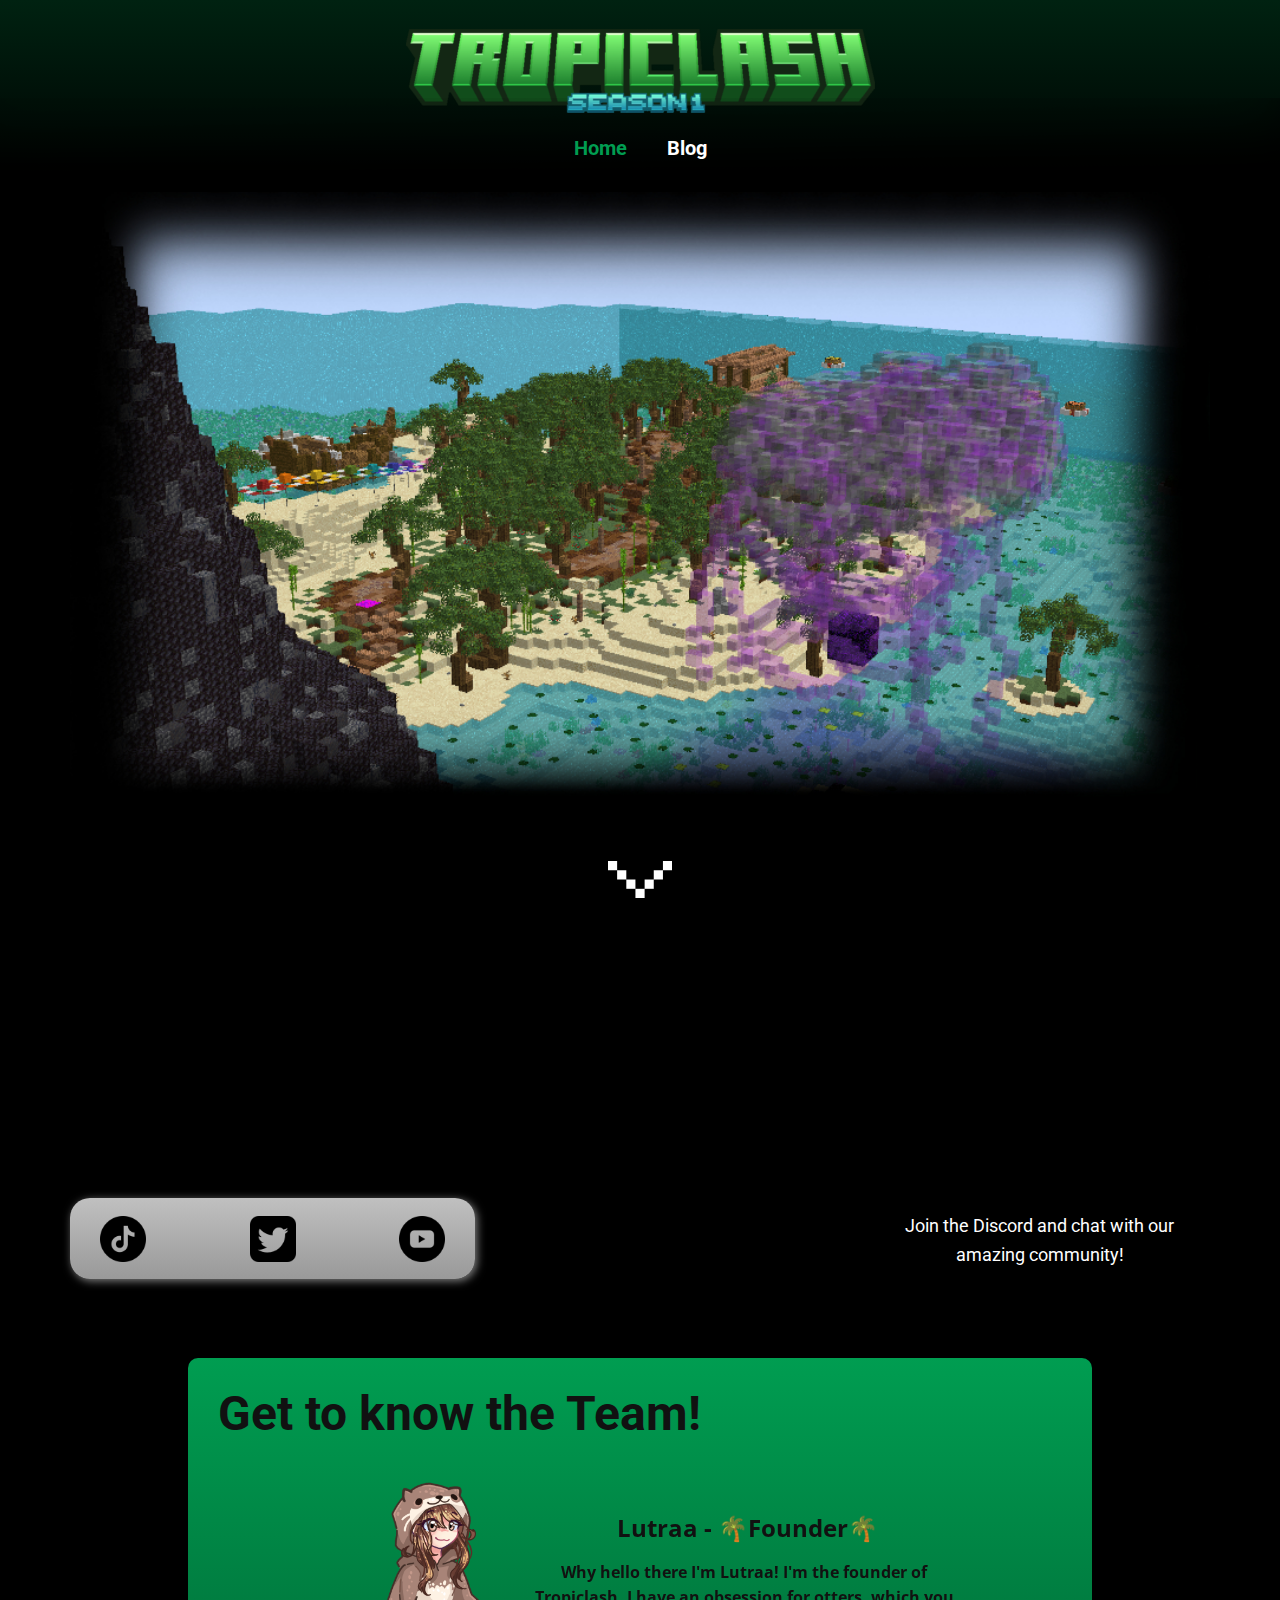
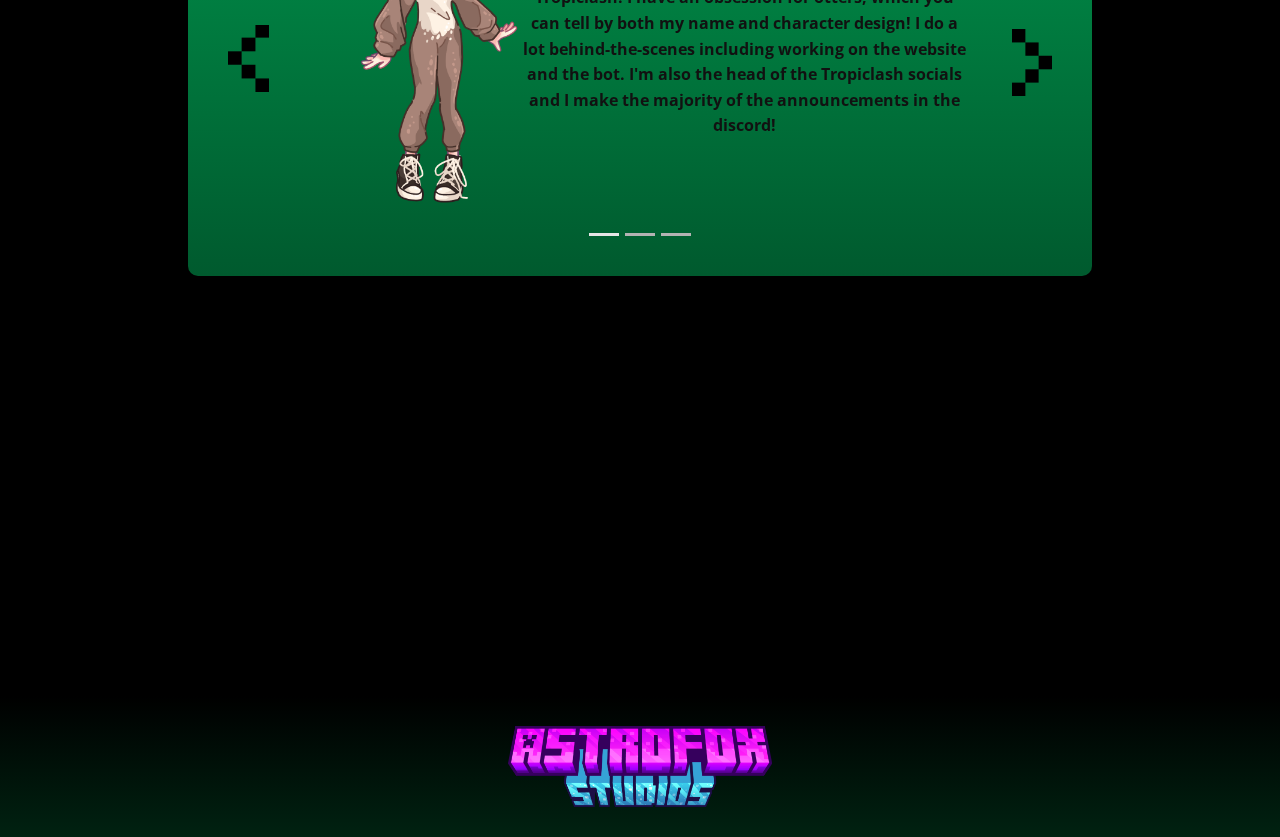
<file: index.html>
<!DOCTYPE html>
<html style="font-size: 16px;" lang="en"><head>
    <meta name="viewport" content="width=device-width, initial-scale=1.0">
    <meta charset="utf-8">
    <meta name="keywords" content="Get to know the Team!">
    <meta name="description" content="">
    <title>Home</title>
    <link rel="stylesheet" href="nicepage.css" media="screen">
<link rel="stylesheet" href="Home.css" media="screen">
    <script class="u-script" type="text/javascript" src="jquery.js" defer=""></script>
    <script class="u-script" type="text/javascript" src="nicepage.js" defer=""></script>
    <meta name="generator" content="Nicepage 6.2.1, nicepage.com">
    <link id="u-theme-google-font" rel="stylesheet" href="https://fonts.googleapis.com/css?family=Roboto:100,100i,300,300i,400,400i,500,500i,700,700i,900,900i|Open+Sans:300,300i,400,400i,500,500i,600,600i,700,700i,800,800i">
    <link id="u-page-google-font" rel="stylesheet" href="https://fonts.googleapis.com/css?family=Roboto:100,100i,300,300i,400,400i,500,500i,700,700i,900,900i">
    
    
    
    
    
    <script type="application/ld+json">{
		"@context": "http://schema.org",
		"@type": "Organization",
		"name": ""
}</script>
    <meta name="theme-color" content="#478ac9">
    <meta property="og:title" content="Home">
    <meta property="og:type" content="website">
  <meta data-intl-tel-input-cdn-path="intlTelInput/"></head>
  <body data-home-page="Home.html" data-home-page-title="Home" data-path-to-root="./" data-include-products="false" class="u-body u-xl-mode" data-lang="en"><header class="u-clearfix u-gradient u-header u-header" id="sec-1a2f"><img class="u-image u-image-contain u-image-default u-image-1" src="images/TropiclashClean.png" alt="" data-image-width="471" data-image-height="87"><img class="u-expanded-width u-image u-image-default u-image-2" src="images/BottomFade.png" alt="" data-image-width="1572" data-image-height="157"><nav class="u-menu u-menu-one-level u-offcanvas u-menu-1" data-responsive-from="MD">
        <div class="menu-collapse u-custom-font u-font-roboto" style="font-size: 1.25rem; letter-spacing: 0px; font-weight: 700;">
          <a class="u-button-style u-custom-active-color u-custom-border u-custom-border-color u-custom-borders u-custom-color u-custom-effect-duration u-custom-hover-color u-custom-left-right-menu-spacing u-custom-padding-bottom u-custom-text-active-color u-custom-text-color u-custom-text-hover-color u-custom-top-bottom-menu-spacing u-nav-link u-text-active-palette-1-base u-text-hover-palette-2-base" href="#" style="">
            <svg class="u-svg-link" viewBox="0 0 24 24"><use xmlns:xlink="http://www.w3.org/1999/xlink" xlink:href="#menu-hamburger"></use></svg>
            <svg class="u-svg-content" version="1.1" id="menu-hamburger" viewBox="0 0 16 16" x="0px" y="0px" xmlns:xlink="http://www.w3.org/1999/xlink" xmlns="http://www.w3.org/2000/svg"><g><rect y="1" width="16" height="2"></rect><rect y="7" width="16" height="2"></rect><rect y="13" width="16" height="2"></rect>
</g></svg>
          </a>
        </div>
        <div class="u-custom-menu u-nav-container">
          <ul class="u-custom-font u-font-roboto u-nav u-spacing-20 u-unstyled u-nav-1"><li class="u-nav-item"><a class="u-button-style u-nav-link u-text-active-custom-color-2 u-text-hover-custom-color-2 u-text-white" href="https://tropiclash.net" style="padding: 10px;">Home</a>
</li><li class="u-nav-item"><a class="u-button-style u-nav-link u-text-active-custom-color-2 u-text-hover-custom-color-2 u-text-white" href="Blog.html" style="padding: 10px;">Blog</a>
</li></ul>
        </div>
        <div class="u-custom-menu u-nav-container-collapse">
          <div class="u-black u-container-style u-inner-container-layout u-opacity u-opacity-95 u-sidenav">
            <div class="u-inner-container-layout u-sidenav-overflow">
              <div class="u-menu-close"></div>
              <ul class="u-align-center u-nav u-popupmenu-items u-unstyled u-nav-2"><li class="u-nav-item"><a class="u-button-style u-nav-link" href="https://tropiclash.net">Home</a>
</li><li class="u-nav-item"><a class="u-button-style u-nav-link" href="Blog.html">Blog</a>
</li></ul>
            </div>
          </div>
          <div class="u-black u-menu-overlay u-opacity u-opacity-70"></div>
        </div>
      </nav></header>
    <section class="u-black u-clearfix u-section-1" id="sec-0c8b">
      <img class="u-expanded-width u-image u-image-contain u-image-round u-radius u-image-1" src="images/image_2024-01-01_2336015942.jpg" alt="" data-image-width="965" data-image-height="523">
      <img class="u-image u-image-contain u-image-default u-preserve-proportions u-image-2" src="images/arrowpointingdown1.png" alt="" data-image-width="150" data-image-height="86">
    </section>
    <section class="u-black u-clearfix u-section-2" id="sec-1404">
      <div class="u-clearfix u-sheet u-valign-top-md u-valign-top-sm u-sheet-1">
        <div class="u-container-style u-expanded-width-xs u-gradient u-group u-radius u-shape-round u-group-1">
          <div class="u-container-layout u-container-layout-1"><span class="u-file-icon u-icon u-icon-1" data-href="https://www.tiktok.com/@tropiclashmc" data-target="_blank"><img src="images/3116491.png" alt=""></span><span class="u-file-icon u-icon u-icon-2" data-href="https://twitter.com/tropiclashmc" data-target="_blank"><img src="images/25347.png" alt=""></span><span class="u-file-icon u-icon u-icon-3" data-href="https://www.youtube.com/@Tropiclash" data-target="_blank"><img src="images/3669688.png" alt=""></span>
          </div>
        </div>
        <div class="u-container-style u-expanded-width-xs u-gradient u-group u-radius u-shape-round u-group-2" data-href="http://tropiclash.net/discord" data-target="_blank">
          <div class="u-container-layout u-container-layout-2">
            <img class="u-image u-image-contain u-image-default u-preserve-proportions u-image-1" src="images/image1.png" alt="" data-image-width="512" data-image-height="512" data-href="http://tropiclash.net/discord" data-target="_blank">
            <p class="u-align-center u-custom-font u-heading-font u-text u-text-default u-text-1">
              <a class="u-active-none u-border-none u-btn u-button-link u-button-style u-hover-none u-none u-text-custom-color-1 u-btn-1" data-href="http://tropiclash.net/discord" data-target="_blank">Join the Discord and chat with our<br>amazing community!
              </a>
            </p>
          </div>
        </div>
        <div class="u-align-center-xs u-container-style u-expanded-width-xs u-gradient u-group u-radius u-shape-round u-group-3">
          <div class="u-container-layout u-container-layout-3">
            <h1 class="u-text u-text-default u-text-2">Get to know the Team!</h1>
            <div data-interval="5000" data-u-ride="carousel" class="u-carousel u-expanded-width u-slider u-slider-1" id="carousel-1230">
              <ol class="u-absolute-hcenter u-carousel-indicators u-carousel-indicators-1">
                <li data-u-target="#carousel-1230" class="u-active u-active-grey-10 u-grey-30 u-shape-rectangle" data-u-slide-to="0" style="width: 30px; height: 3px;"></li>
                <li data-u-target="#carousel-1230" class="u-active-grey-10 u-grey-30 u-shape-rectangle" data-u-slide-to="1" style="width: 30px; height: 3px;"></li>
                <li data-u-target="#carousel-1230" class="u-active-grey-10 u-grey-30 u-shape-rectangle" data-u-slide-to="2" style="width: 30px; height: 3px;"></li>
              </ol>
              <div class="u-carousel-inner" role="listbox">
                <div class="u-active u-carousel-item u-container-style u-shape-rectangle u-slide">
                  <div class="u-container-layout u-container-layout-4">
                    <img class="u-image u-image-default u-preserve-proportions u-image-2" src="images/arrowpointleft1.png" alt="" data-image-width="90" data-image-height="150">
                    <div alt="" class="u-image u-image-circle u-image-3" data-image-width="1378" data-image-height="1378"></div>
                    <p class="u-align-center u-text u-text-3"> Why hello there I'm Lutraa! I'm the founder of Tropiclash. I have an obsession for otters, which you can tell by both my name and character design! I do a lot behind-the-scenes including working on the website and the bot. I'm also the head of the Tropiclash socials and I make the majority of the announcements in the discord!</p>
                    <p class="u-text u-text-default u-text-4"> Lutraa -&nbsp;<b>🌴</b>Founder<b>🌴</b>
                    </p>
                    <img class="u-image u-image-default u-preserve-proportions u-image-4" src="images/arrowpointright.png" alt="" data-image-width="30" data-image-height="50">
                  </div>
                </div>
                <div class="u-carousel-item u-container-style u-shape-rectangle u-slide">
                  <div class="u-container-layout u-container-layout-5">
                    <div class="u-image u-image-circle u-preserve-proportions u-image-5" alt="" data-image-width="317" data-image-height="317"></div>
                    <p class="u-text u-text-default-lg u-text-default-md u-text-default-sm u-text-default-xl u-text-5"> Mal -&nbsp;⭐Managing Director⭐</p>
                    <p class="u-align-center u-custom-font u-font-roboto u-text u-text-6"> Hey I'm Mal, Co-Owner of Tropiclash and now a PM at AstroFox, i do many things around here such as Building, Team Making, Game Design and Conceptualizing the Games!</p>
                    <img class="u-image u-image-default u-preserve-proportions u-image-6" src="images/arrowpointright.png" alt="" data-image-width="30" data-image-height="50">
                    <img class="u-image u-image-default u-preserve-proportions u-image-7" src="images/arrowpointleft1.png" alt="" data-image-width="90" data-image-height="150">
                  </div>
                </div>
                <div class="u-align-center-xs u-carousel-item u-container-style u-slide">
                  <div class="u-container-layout u-container-layout-6">
                    <img class="u-image u-image-contain u-image-default u-image-8" src="images/skye.png" alt="" data-image-width="467" data-image-height="842">
                    <p class="u-custom-font u-font-roboto u-text u-text-default u-text-7">Arctic_foxxyt -&nbsp;⭐Managing Director⭐</p>
                    <p class="u-align-center-lg u-align-center-md u-align-center-sm u-align-center-xl u-custom-font u-font-roboto u-text u-text-8">Hiya, I'm Arctic and im the head and founder of Astrofox Studios! The jobs I do around here consist of coding, resource pack management and much more on the social and marketing side of things.</p>
                    <img class="u-image u-image-default u-preserve-proportions u-image-9" src="images/arrowpointleft1.png" alt="" data-image-width="90" data-image-height="150">
                    <img class="u-image u-image-default u-preserve-proportions u-image-10" src="images/arrowpointright.png" alt="" data-image-width="30" data-image-height="50">
                  </div>
                </div>
              </div>
              <a class="u-absolute-vcenter u-carousel-control u-carousel-control-prev u-spacing-5 u-text-custom-color-7 u-carousel-control-1" href="#carousel-1230" role="button" data-u-slide="prev">
                <span aria-hidden="true">
                  <svg viewBox="0 0 477.175 477.175"><path d="M145.188,238.575l215.5-215.5c5.3-5.3,5.3-13.8,0-19.1s-13.8-5.3-19.1,0l-225.1,225.1c-5.3,5.3-5.3,13.8,0,19.1l225.1,225
                    c2.6,2.6,6.1,4,9.5,4s6.9-1.3,9.5-4c5.3-5.3,5.3-13.8,0-19.1L145.188,238.575z"></path></svg>
                </span>
                <span class="sr-only">Previous</span>
              </a>
              <a class="u-absolute-vcenter u-carousel-control u-carousel-control-next u-spacing-5 u-text-custom-color-7 u-carousel-control-2" href="#carousel-1230" role="button" data-u-slide="next">
                <span aria-hidden="true">
                  <svg viewBox="0 0 477.175 477.175"><path d="M360.731,229.075l-225.1-225.1c-5.3-5.3-13.8-5.3-19.1,0s-5.3,13.8,0,19.1l215.5,215.5l-215.5,215.5
                    c-5.3,5.3-5.3,13.8,0,19.1c2.6,2.6,6.1,4,9.5,4c3.4,0,6.9-1.3,9.5-4l225.1-225.1C365.931,242.875,365.931,234.275,360.731,229.075z"></path></svg>
                </span>
                <span class="sr-only">Next</span>
              </a>
            </div>
          </div>
        </div>
      </div>
    </section>
    <section class="u-black u-clearfix u-section-3" id="sec-9d06">
      <div class="u-clearfix u-sheet u-valign-top u-sheet-1"></div>
    </section>
    <style class="u-overlap-style">.u-overlap:not(.u-sticky-scroll) .u-header {
background-color: var(--custom-color-5) !important; background-image: linear-gradient(var(--custom-color-5), #002211) !important
}</style>
    
    
    
    <footer class="u-align-center u-clearfix u-footer u-gradient u-footer" id="sec-082a"><div class="u-clearfix u-sheet u-valign-middle u-sheet-1">
        <img class="u-image u-image-default u-image-1" src="images/image11.png" alt="" data-image-width="2047" data-image-height="629" data-href="https://destinygames.org/">
      </div></footer>
  
</body></html>
</file>
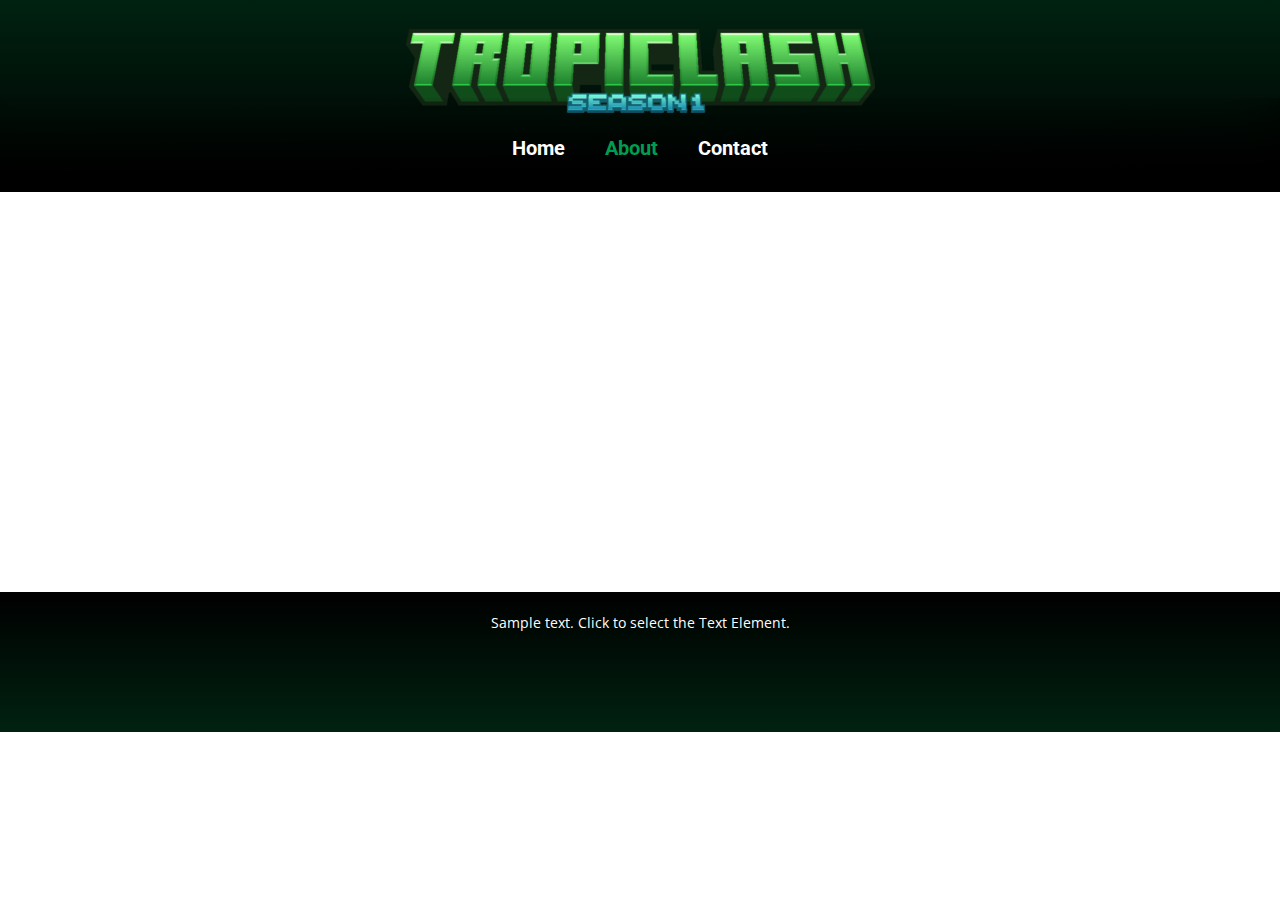
<file: About.html>
<!DOCTYPE html>
<html style="font-size: 16px;" lang="en"><head>
    <meta name="viewport" content="width=device-width, initial-scale=1.0">
    <meta charset="utf-8">
    <meta name="keywords" content="">
    <meta name="description" content="">
    <title>About</title>
    <link rel="stylesheet" href="nicepage.css" media="screen">
<link rel="stylesheet" href="About.css" media="screen">
    <script class="u-script" type="text/javascript" src="jquery.js" defer=""></script>
    <script class="u-script" type="text/javascript" src="nicepage.js" defer=""></script>
    <meta name="generator" content="Nicepage 6.2.1, nicepage.com">
    <link id="u-theme-google-font" rel="stylesheet" href="https://fonts.googleapis.com/css?family=Roboto:100,100i,300,300i,400,400i,500,500i,700,700i,900,900i|Open+Sans:300,300i,400,400i,500,500i,600,600i,700,700i,800,800i">
    <link id="u-page-google-font" rel="stylesheet" href="https://fonts.googleapis.com/css?family=Roboto:100,100i,300,300i,400,400i,500,500i,700,700i,900,900i">
    
    
    
    <script type="application/ld+json">{
		"@context": "http://schema.org",
		"@type": "Organization",
		"name": ""
}</script>
    <meta name="theme-color" content="#478ac9">
    <meta property="og:title" content="About">
    <meta property="og:type" content="website">
  <meta data-intl-tel-input-cdn-path="intlTelInput/"></head>
  <body data-path-to-root="./" data-include-products="false" class="u-body u-xl-mode" data-lang="en"><header class="u-clearfix u-custom-color-5 u-header u-header" id="sec-1a2f"><img class="u-image u-image-contain u-image-default u-image-1" src="images/TropiclashClean.png" alt="" data-image-width="471" data-image-height="87"><img class="u-expanded-width u-image u-image-default u-image-2" src="images/BottomFade.png" alt="" data-image-width="1572" data-image-height="157"><nav class="u-menu u-menu-one-level u-offcanvas u-menu-1" data-responsive-from="MD">
        <div class="menu-collapse u-custom-font u-font-roboto" style="font-size: 1.25rem; letter-spacing: 0px; font-weight: 700;">
          <a class="u-button-style u-custom-active-color u-custom-border u-custom-border-color u-custom-borders u-custom-color u-custom-effect-duration u-custom-hover-color u-custom-left-right-menu-spacing u-custom-padding-bottom u-custom-text-active-color u-custom-text-color u-custom-text-hover-color u-custom-top-bottom-menu-spacing u-nav-link u-text-active-palette-1-base u-text-hover-palette-2-base" href="#" style="">
            <svg class="u-svg-link" viewBox="0 0 24 24"><use xmlns:xlink="http://www.w3.org/1999/xlink" xlink:href="#menu-hamburger"></use></svg>
            <svg class="u-svg-content" version="1.1" id="menu-hamburger" viewBox="0 0 16 16" x="0px" y="0px" xmlns:xlink="http://www.w3.org/1999/xlink" xmlns="http://www.w3.org/2000/svg"><g><rect y="1" width="16" height="2"></rect><rect y="7" width="16" height="2"></rect><rect y="13" width="16" height="2"></rect>
</g></svg>
          </a>
        </div>
        <div class="u-nav-container">
          <ul class="u-custom-font u-font-roboto u-nav u-spacing-20 u-unstyled u-nav-1"><li class="u-nav-item"><a class="u-border-no-bottom u-border-no-left u-border-no-right u-border-no-top u-button-style u-nav-link u-text-active-custom-color-2 u-text-hover-custom-color-2 u-text-white" href="Home.html" style="padding: 10px;">Home</a>
</li><li class="u-nav-item"><a class="u-border-no-bottom u-border-no-left u-border-no-right u-border-no-top u-button-style u-nav-link u-text-active-custom-color-2 u-text-hover-custom-color-2 u-text-white" href="About.html" style="padding: 10px;">About</a>
</li><li class="u-nav-item"><a class="u-border-no-bottom u-border-no-left u-border-no-right u-border-no-top u-button-style u-nav-link u-text-active-custom-color-2 u-text-hover-custom-color-2 u-text-white" href="Contact.html" style="padding: 10px;">Contact</a>
</li></ul>
        </div>
        <div class="u-nav-container-collapse">
          <div class="u-black u-container-style u-inner-container-layout u-opacity u-opacity-95 u-sidenav">
            <div class="u-inner-container-layout u-sidenav-overflow">
              <div class="u-menu-close"></div>
              <ul class="u-align-center u-nav u-popupmenu-items u-unstyled u-nav-2"><li class="u-nav-item"><a class="u-button-style u-nav-link" href="Home.html">Home</a>
</li><li class="u-nav-item"><a class="u-button-style u-nav-link" href="About.html">About</a>
</li><li class="u-nav-item"><a class="u-button-style u-nav-link" href="Contact.html">Contact</a>
</li></ul>
            </div>
          </div>
          <div class="u-black u-menu-overlay u-opacity u-opacity-70"></div>
        </div>
      </nav></header>
    <section class="u-clearfix u-section-1" id="sec-54c0">
      <div class="u-clearfix u-sheet u-sheet-1"></div>
    </section>
    
    
    
    <footer class="u-align-center u-clearfix u-footer u-grey-80 u-footer" id="sec-082a"><div class="u-clearfix u-sheet u-sheet-1">
        <p class="u-small-text u-text u-text-variant u-text-1">Sample text. Click to select the Text Element.</p>
      </div></footer>
  
</body></html>
</file>
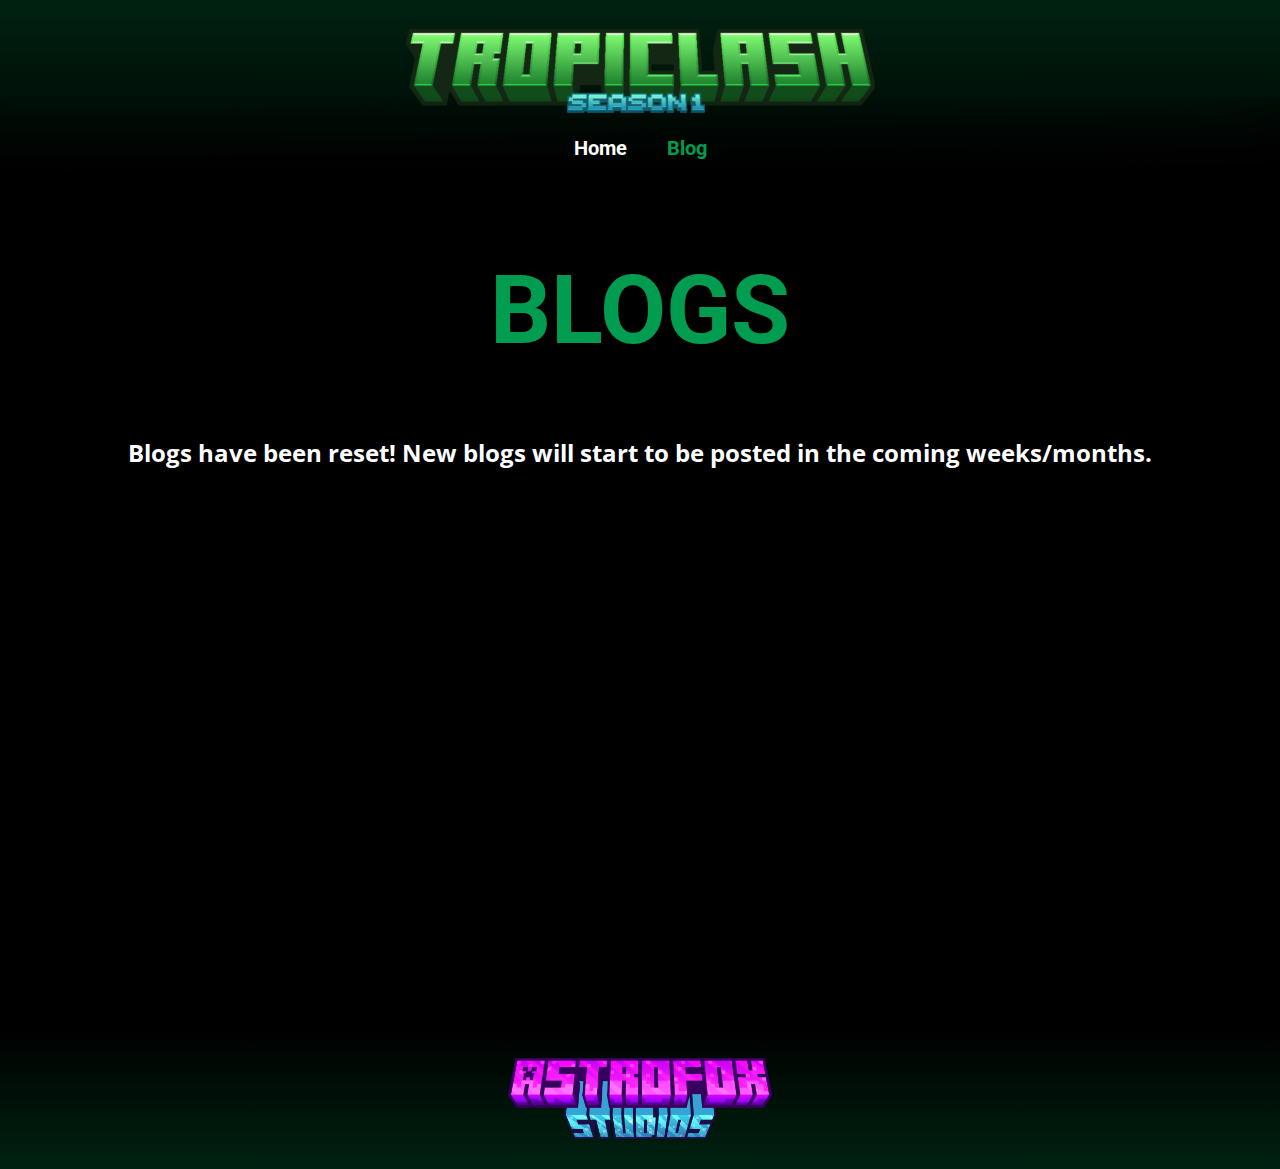
<file: Blog.html>
<!DOCTYPE html>
<html style="font-size: 16px;" lang="en"><head>
    <meta name="viewport" content="width=device-width, initial-scale=1.0">
    <meta charset="utf-8">
    <meta name="keywords" content="Get to know the Team!">
    <meta name="description" content="">
    <title>Blog</title>
    <link rel="stylesheet" href="nicepage.css" media="screen">
<link rel="stylesheet" href="Blog.css" media="screen">
    <script class="u-script" type="text/javascript" src="jquery.js" defer=""></script>
    <script class="u-script" type="text/javascript" src="nicepage.js" defer=""></script>
    <meta name="generator" content="Nicepage 6.2.1, nicepage.com">
    <link id="u-theme-google-font" rel="stylesheet" href="https://fonts.googleapis.com/css?family=Roboto:100,100i,300,300i,400,400i,500,500i,700,700i,900,900i|Open+Sans:300,300i,400,400i,500,500i,600,600i,700,700i,800,800i">
    <link id="u-page-google-font" rel="stylesheet" href="https://fonts.googleapis.com/css?family=Roboto:100,100i,300,300i,400,400i,500,500i,700,700i,900,900i">
    
    
    
    <script type="application/ld+json">{
		"@context": "http://schema.org",
		"@type": "Organization",
		"name": ""
}</script>
    <meta name="theme-color" content="#478ac9">
    <meta property="og:title" content="Blog">
    <meta property="og:type" content="website">
  <meta data-intl-tel-input-cdn-path="intlTelInput/"></head>
  <body data-path-to-root="./" data-include-products="false" class="u-body u-xl-mode" data-lang="en"><header class="u-clearfix u-gradient u-header u-header" id="sec-1a2f"><img class="u-image u-image-contain u-image-default u-image-1" src="images/TropiclashClean.png" alt="" data-image-width="471" data-image-height="87"><img class="u-expanded-width u-image u-image-default u-image-2" src="images/BottomFade.png" alt="" data-image-width="1572" data-image-height="157"><nav class="u-menu u-menu-one-level u-offcanvas u-menu-1" data-responsive-from="MD">
        <div class="menu-collapse u-custom-font u-font-roboto" style="font-size: 1.25rem; letter-spacing: 0px; font-weight: 700;">
          <a class="u-button-style u-custom-active-color u-custom-border u-custom-border-color u-custom-borders u-custom-color u-custom-effect-duration u-custom-hover-color u-custom-left-right-menu-spacing u-custom-padding-bottom u-custom-text-active-color u-custom-text-color u-custom-text-hover-color u-custom-top-bottom-menu-spacing u-nav-link u-text-active-palette-1-base u-text-hover-palette-2-base" href="#" style="">
            <svg class="u-svg-link" viewBox="0 0 24 24"><use xmlns:xlink="http://www.w3.org/1999/xlink" xlink:href="#menu-hamburger"></use></svg>
            <svg class="u-svg-content" version="1.1" id="menu-hamburger" viewBox="0 0 16 16" x="0px" y="0px" xmlns:xlink="http://www.w3.org/1999/xlink" xmlns="http://www.w3.org/2000/svg"><g><rect y="1" width="16" height="2"></rect><rect y="7" width="16" height="2"></rect><rect y="13" width="16" height="2"></rect>
</g></svg>
          </a>
        </div>
        <div class="u-custom-menu u-nav-container">
          <ul class="u-custom-font u-font-roboto u-nav u-spacing-20 u-unstyled u-nav-1"><li class="u-nav-item"><a class="u-button-style u-nav-link u-text-active-custom-color-2 u-text-hover-custom-color-2 u-text-white" href="https://tropiclash.net" style="padding: 10px;">Home</a>
</li><li class="u-nav-item"><a class="u-button-style u-nav-link u-text-active-custom-color-2 u-text-hover-custom-color-2 u-text-white" href="Blog.html" style="padding: 10px;">Blog</a>
</li></ul>
        </div>
        <div class="u-custom-menu u-nav-container-collapse">
          <div class="u-black u-container-style u-inner-container-layout u-opacity u-opacity-95 u-sidenav">
            <div class="u-inner-container-layout u-sidenav-overflow">
              <div class="u-menu-close"></div>
              <ul class="u-align-center u-nav u-popupmenu-items u-unstyled u-nav-2"><li class="u-nav-item"><a class="u-button-style u-nav-link" href="https://tropiclash.net">Home</a>
</li><li class="u-nav-item"><a class="u-button-style u-nav-link" href="Blog.html">Blog</a>
</li></ul>
            </div>
          </div>
          <div class="u-black u-menu-overlay u-opacity u-opacity-70"></div>
        </div>
      </nav></header>
    <section class="u-black u-clearfix u-section-1" id="sec-0c8b">
      <img class="u-expanded-width u-hidden-block u-image u-image-default u-image-1" src="images/1056915_dark-border-png.png" alt="" data-image-width="1920" data-image-height="1200">
      <img class="u-expanded-width u-hidden-block u-image u-image-default u-image-2" src="images/homeOverlay.png" alt="" data-image-width="1024" data-image-height="740">
      <img class="u-expanded-width u-hidden-block u-image u-image-default u-image-3" src="images/1056915_dark-border-png.png" alt="" data-image-width="1920" data-image-height="1200">
      <img class="u-expanded-width u-hidden-block u-image u-image-default u-image-4" src="images/1056915_dark-border-png.png" alt="" data-image-width="1920" data-image-height="1200">
      <p class="u-align-center u-text u-text-1">Blogs have been reset! New blogs will start to be posted in the coming weeks/months.</p>
      <p class="u-custom-font u-font-roboto u-text u-text-custom-color-2 u-text-default u-text-2">BLOGS </p>
    </section>
    
    
    
    <footer class="u-align-center u-clearfix u-footer u-gradient u-footer" id="sec-082a"><div class="u-clearfix u-sheet u-valign-middle u-sheet-1">
        <img class="u-image u-image-default u-image-1" src="images/image11.png" alt="" data-image-width="2047" data-image-height="629" data-href="https://destinygames.org/">
      </div></footer>
  
</body></html>
</file>
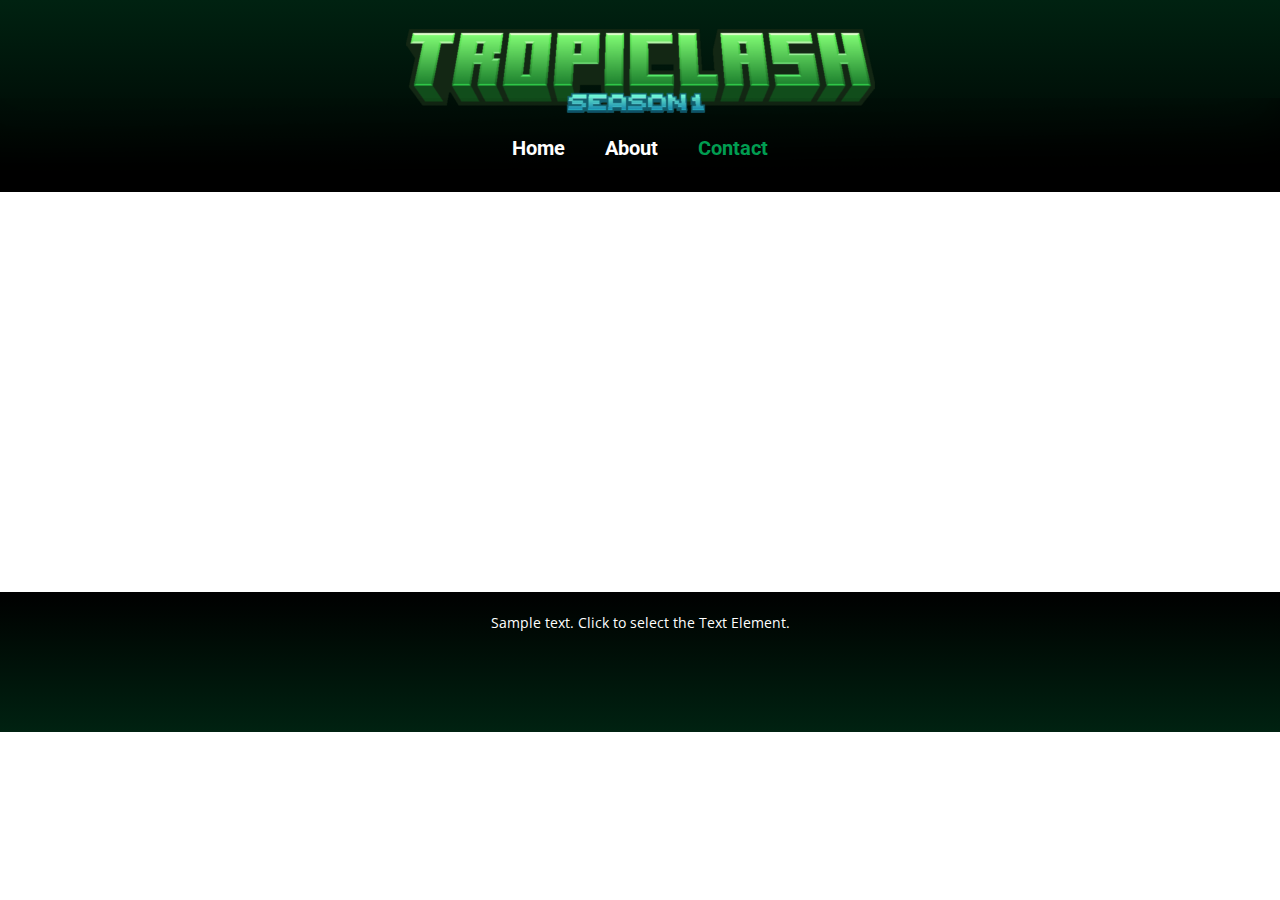
<file: Contact.html>
<!DOCTYPE html>
<html style="font-size: 16px;" lang="en"><head>
    <meta name="viewport" content="width=device-width, initial-scale=1.0">
    <meta charset="utf-8">
    <meta name="keywords" content="">
    <meta name="description" content="">
    <title>Contact</title>
    <link rel="stylesheet" href="nicepage.css" media="screen">
<link rel="stylesheet" href="Contact.css" media="screen">
    <script class="u-script" type="text/javascript" src="jquery.js" defer=""></script>
    <script class="u-script" type="text/javascript" src="nicepage.js" defer=""></script>
    <meta name="generator" content="Nicepage 6.2.1, nicepage.com">
    <link id="u-theme-google-font" rel="stylesheet" href="https://fonts.googleapis.com/css?family=Roboto:100,100i,300,300i,400,400i,500,500i,700,700i,900,900i|Open+Sans:300,300i,400,400i,500,500i,600,600i,700,700i,800,800i">
    <link id="u-page-google-font" rel="stylesheet" href="https://fonts.googleapis.com/css?family=Roboto:100,100i,300,300i,400,400i,500,500i,700,700i,900,900i">
    
    
    
    <script type="application/ld+json">{
		"@context": "http://schema.org",
		"@type": "Organization",
		"name": ""
}</script>
    <meta name="theme-color" content="#478ac9">
    <meta property="og:title" content="Contact">
    <meta property="og:type" content="website">
  <meta data-intl-tel-input-cdn-path="intlTelInput/"></head>
  <body data-path-to-root="./" data-include-products="false" class="u-body u-xl-mode" data-lang="en"><header class="u-clearfix u-custom-color-5 u-header u-header" id="sec-1a2f"><img class="u-image u-image-contain u-image-default u-image-1" src="images/TropiclashClean.png" alt="" data-image-width="471" data-image-height="87"><img class="u-expanded-width u-image u-image-default u-image-2" src="images/BottomFade.png" alt="" data-image-width="1572" data-image-height="157"><nav class="u-menu u-menu-one-level u-offcanvas u-menu-1" data-responsive-from="MD">
        <div class="menu-collapse u-custom-font u-font-roboto" style="font-size: 1.25rem; letter-spacing: 0px; font-weight: 700;">
          <a class="u-button-style u-custom-active-color u-custom-border u-custom-border-color u-custom-borders u-custom-color u-custom-effect-duration u-custom-hover-color u-custom-left-right-menu-spacing u-custom-padding-bottom u-custom-text-active-color u-custom-text-color u-custom-text-hover-color u-custom-top-bottom-menu-spacing u-nav-link u-text-active-palette-1-base u-text-hover-palette-2-base" href="#" style="">
            <svg class="u-svg-link" viewBox="0 0 24 24"><use xmlns:xlink="http://www.w3.org/1999/xlink" xlink:href="#menu-hamburger"></use></svg>
            <svg class="u-svg-content" version="1.1" id="menu-hamburger" viewBox="0 0 16 16" x="0px" y="0px" xmlns:xlink="http://www.w3.org/1999/xlink" xmlns="http://www.w3.org/2000/svg"><g><rect y="1" width="16" height="2"></rect><rect y="7" width="16" height="2"></rect><rect y="13" width="16" height="2"></rect>
</g></svg>
          </a>
        </div>
        <div class="u-nav-container">
          <ul class="u-custom-font u-font-roboto u-nav u-spacing-20 u-unstyled u-nav-1"><li class="u-nav-item"><a class="u-border-no-bottom u-border-no-left u-border-no-right u-border-no-top u-button-style u-nav-link u-text-active-custom-color-2 u-text-hover-custom-color-2 u-text-white" href="Home.html" style="padding: 10px;">Home</a>
</li><li class="u-nav-item"><a class="u-border-no-bottom u-border-no-left u-border-no-right u-border-no-top u-button-style u-nav-link u-text-active-custom-color-2 u-text-hover-custom-color-2 u-text-white" href="About.html" style="padding: 10px;">About</a>
</li><li class="u-nav-item"><a class="u-border-no-bottom u-border-no-left u-border-no-right u-border-no-top u-button-style u-nav-link u-text-active-custom-color-2 u-text-hover-custom-color-2 u-text-white" href="Contact.html" style="padding: 10px;">Contact</a>
</li></ul>
        </div>
        <div class="u-nav-container-collapse">
          <div class="u-black u-container-style u-inner-container-layout u-opacity u-opacity-95 u-sidenav">
            <div class="u-inner-container-layout u-sidenav-overflow">
              <div class="u-menu-close"></div>
              <ul class="u-align-center u-nav u-popupmenu-items u-unstyled u-nav-2"><li class="u-nav-item"><a class="u-button-style u-nav-link" href="Home.html">Home</a>
</li><li class="u-nav-item"><a class="u-button-style u-nav-link" href="About.html">About</a>
</li><li class="u-nav-item"><a class="u-button-style u-nav-link" href="Contact.html">Contact</a>
</li></ul>
            </div>
          </div>
          <div class="u-black u-menu-overlay u-opacity u-opacity-70"></div>
        </div>
      </nav></header>
    <section class="u-clearfix u-section-1" id="sec-f922">
      <div class="u-clearfix u-sheet u-sheet-1"></div>
    </section>
    
    
    
    <footer class="u-align-center u-clearfix u-footer u-grey-80 u-footer" id="sec-082a"><div class="u-clearfix u-sheet u-sheet-1">
        <p class="u-small-text u-text u-text-variant u-text-1">Sample text. Click to select the Text Element.</p>
      </div></footer>
  
</body></html>
</file>
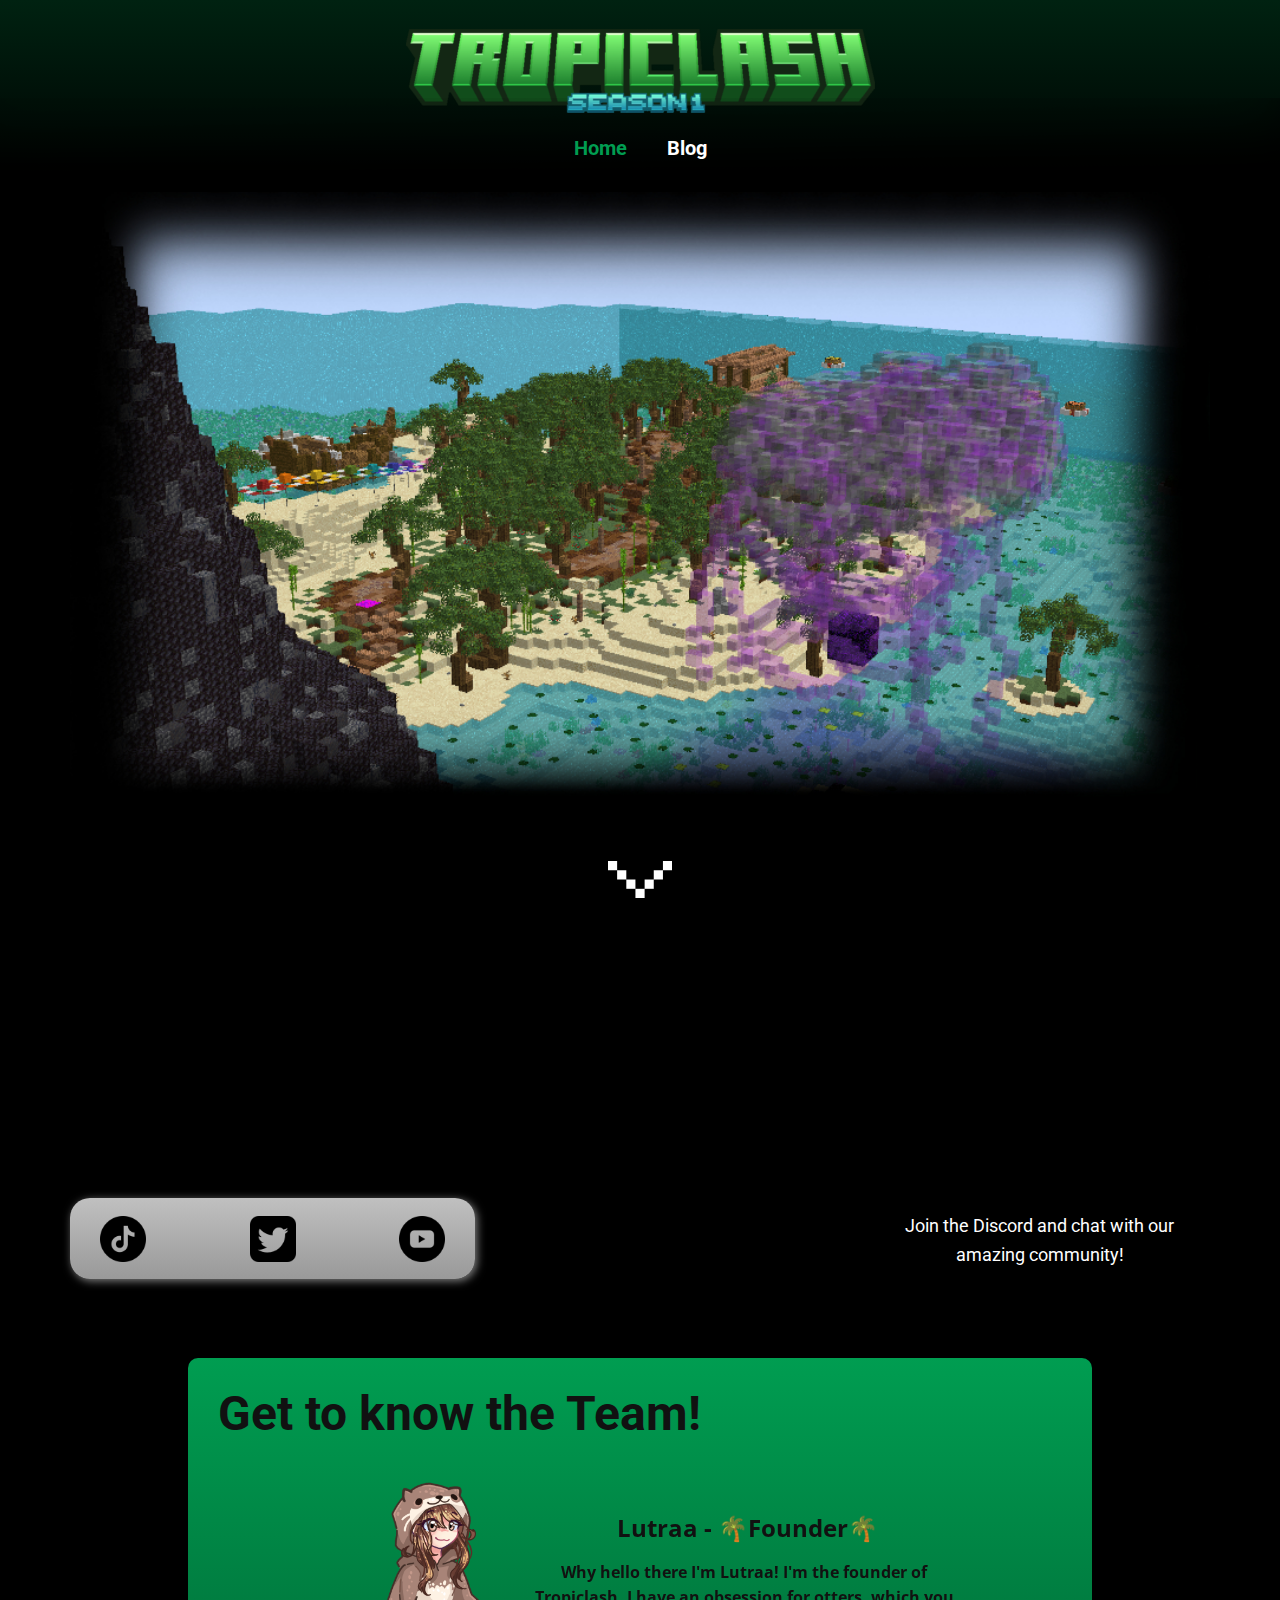
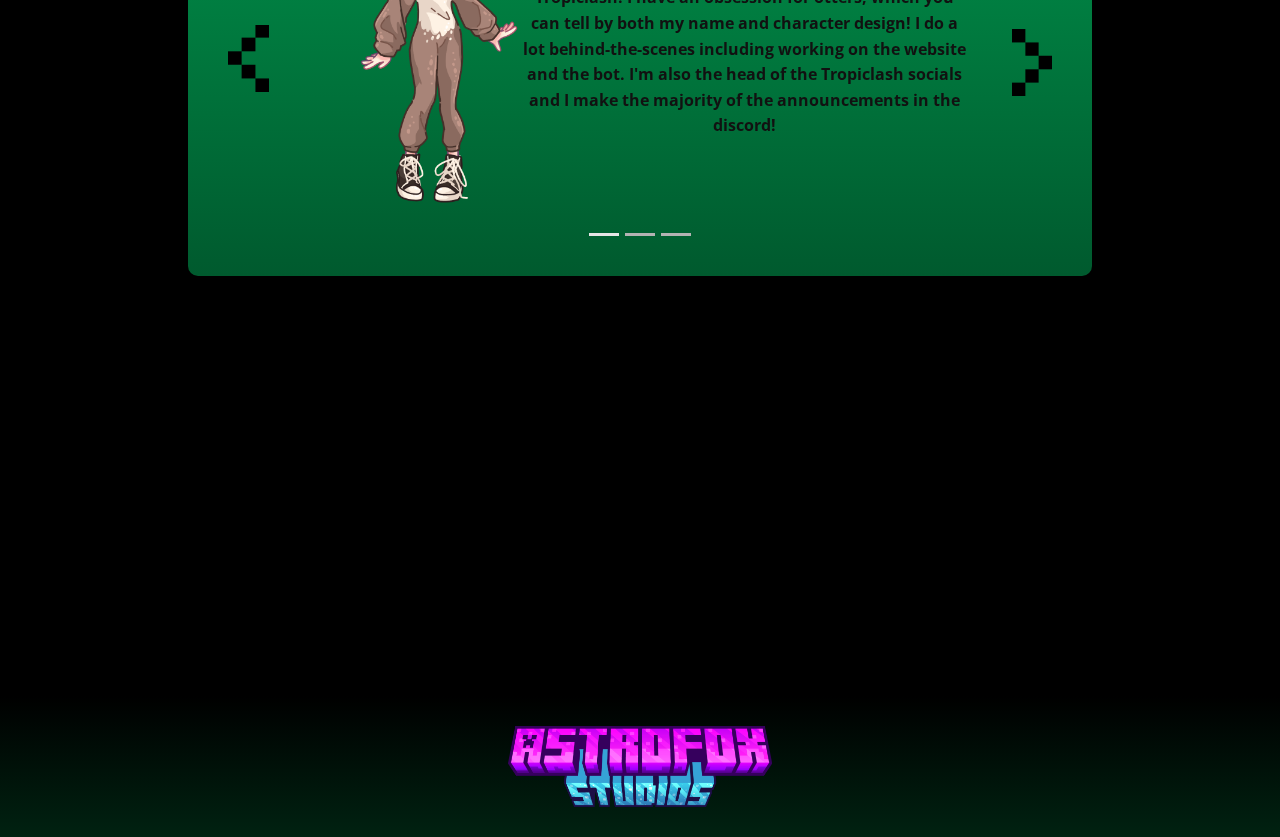
<file: Home.html>
<!DOCTYPE html>
<html style="font-size: 16px;" lang="en"><head>
    <meta name="viewport" content="width=device-width, initial-scale=1.0">
    <meta charset="utf-8">
    <meta name="keywords" content="Get to know the Team!">
    <meta name="description" content="">
    <title>Home</title>
    <link rel="stylesheet" href="nicepage.css" media="screen">
<link rel="stylesheet" href="Home.css" media="screen">
    <script class="u-script" type="text/javascript" src="jquery.js" defer=""></script>
    <script class="u-script" type="text/javascript" src="nicepage.js" defer=""></script>
    <meta name="generator" content="Nicepage 6.2.1, nicepage.com">
    <link id="u-theme-google-font" rel="stylesheet" href="https://fonts.googleapis.com/css?family=Roboto:100,100i,300,300i,400,400i,500,500i,700,700i,900,900i|Open+Sans:300,300i,400,400i,500,500i,600,600i,700,700i,800,800i">
    <link id="u-page-google-font" rel="stylesheet" href="https://fonts.googleapis.com/css?family=Roboto:100,100i,300,300i,400,400i,500,500i,700,700i,900,900i">
    
    
    
    
    
    <script type="application/ld+json">{
		"@context": "http://schema.org",
		"@type": "Organization",
		"name": ""
}</script>
    <meta name="theme-color" content="#478ac9">
    <meta property="og:title" content="Home">
    <meta property="og:type" content="website">
  <meta data-intl-tel-input-cdn-path="intlTelInput/"></head>
  <body data-path-to-root="./" data-include-products="false" class="u-body u-xl-mode" data-lang="en"><header class="u-clearfix u-gradient u-header u-header" id="sec-1a2f"><img class="u-image u-image-contain u-image-default u-image-1" src="images/TropiclashClean.png" alt="" data-image-width="471" data-image-height="87"><img class="u-expanded-width u-image u-image-default u-image-2" src="images/BottomFade.png" alt="" data-image-width="1572" data-image-height="157"><nav class="u-menu u-menu-one-level u-offcanvas u-menu-1" data-responsive-from="MD">
        <div class="menu-collapse u-custom-font u-font-roboto" style="font-size: 1.25rem; letter-spacing: 0px; font-weight: 700;">
          <a class="u-button-style u-custom-active-color u-custom-border u-custom-border-color u-custom-borders u-custom-color u-custom-effect-duration u-custom-hover-color u-custom-left-right-menu-spacing u-custom-padding-bottom u-custom-text-active-color u-custom-text-color u-custom-text-hover-color u-custom-top-bottom-menu-spacing u-nav-link u-text-active-palette-1-base u-text-hover-palette-2-base" href="#" style="">
            <svg class="u-svg-link" viewBox="0 0 24 24"><use xmlns:xlink="http://www.w3.org/1999/xlink" xlink:href="#menu-hamburger"></use></svg>
            <svg class="u-svg-content" version="1.1" id="menu-hamburger" viewBox="0 0 16 16" x="0px" y="0px" xmlns:xlink="http://www.w3.org/1999/xlink" xmlns="http://www.w3.org/2000/svg"><g><rect y="1" width="16" height="2"></rect><rect y="7" width="16" height="2"></rect><rect y="13" width="16" height="2"></rect>
</g></svg>
          </a>
        </div>
        <div class="u-custom-menu u-nav-container">
          <ul class="u-custom-font u-font-roboto u-nav u-spacing-20 u-unstyled u-nav-1"><li class="u-nav-item"><a class="u-button-style u-nav-link u-text-active-custom-color-2 u-text-hover-custom-color-2 u-text-white" href="https://tropiclash.net" style="padding: 10px;">Home</a>
</li><li class="u-nav-item"><a class="u-button-style u-nav-link u-text-active-custom-color-2 u-text-hover-custom-color-2 u-text-white" href="Blog.html" style="padding: 10px;">Blog</a>
</li></ul>
        </div>
        <div class="u-custom-menu u-nav-container-collapse">
          <div class="u-black u-container-style u-inner-container-layout u-opacity u-opacity-95 u-sidenav">
            <div class="u-inner-container-layout u-sidenav-overflow">
              <div class="u-menu-close"></div>
              <ul class="u-align-center u-nav u-popupmenu-items u-unstyled u-nav-2"><li class="u-nav-item"><a class="u-button-style u-nav-link" href="https://tropiclash.net">Home</a>
</li><li class="u-nav-item"><a class="u-button-style u-nav-link" href="Blog.html">Blog</a>
</li></ul>
            </div>
          </div>
          <div class="u-black u-menu-overlay u-opacity u-opacity-70"></div>
        </div>
      </nav></header>
    <section class="u-black u-clearfix u-section-1" id="sec-0c8b">
      <img class="u-expanded-width u-image u-image-contain u-image-round u-radius u-image-1" src="images/image_2024-01-01_2336015942.jpg" alt="" data-image-width="965" data-image-height="523">
      <img class="u-image u-image-contain u-image-default u-preserve-proportions u-image-2" src="images/arrowpointingdown1.png" alt="" data-image-width="150" data-image-height="86">
    </section>
    <section class="u-black u-clearfix u-section-2" id="sec-1404">
      <div class="u-clearfix u-sheet u-valign-top-md u-valign-top-sm u-sheet-1">
        <div class="u-container-style u-expanded-width-xs u-gradient u-group u-radius u-shape-round u-group-1">
          <div class="u-container-layout u-container-layout-1"><span class="u-file-icon u-icon u-icon-1" data-href="https://www.tiktok.com/@tropiclashmc" data-target="_blank"><img src="images/3116491.png" alt=""></span><span class="u-file-icon u-icon u-icon-2" data-href="https://twitter.com/tropiclashmc" data-target="_blank"><img src="images/25347.png" alt=""></span><span class="u-file-icon u-icon u-icon-3" data-href="https://www.youtube.com/@Tropiclash" data-target="_blank"><img src="images/3669688.png" alt=""></span>
          </div>
        </div>
        <div class="u-container-style u-expanded-width-xs u-gradient u-group u-radius u-shape-round u-group-2" data-href="http://tropiclash.net/discord" data-target="_blank">
          <div class="u-container-layout u-container-layout-2">
            <img class="u-image u-image-contain u-image-default u-preserve-proportions u-image-1" src="images/image1.png" alt="" data-image-width="512" data-image-height="512" data-href="http://tropiclash.net/discord" data-target="_blank">
            <p class="u-align-center u-custom-font u-heading-font u-text u-text-default u-text-1">
              <a class="u-active-none u-border-none u-btn u-button-link u-button-style u-hover-none u-none u-text-custom-color-1 u-btn-1" data-href="http://tropiclash.net/discord" data-target="_blank">Join the Discord and chat with our<br>amazing community!
              </a>
            </p>
          </div>
        </div>
        <div class="u-align-center-xs u-container-style u-expanded-width-xs u-gradient u-group u-radius u-shape-round u-group-3">
          <div class="u-container-layout u-container-layout-3">
            <h1 class="u-text u-text-default u-text-2">Get to know the Team!</h1>
            <div data-interval="5000" data-u-ride="carousel" class="u-carousel u-expanded-width u-slider u-slider-1" id="carousel-1230">
              <ol class="u-absolute-hcenter u-carousel-indicators u-carousel-indicators-1">
                <li data-u-target="#carousel-1230" class="u-active u-active-grey-10 u-grey-30 u-shape-rectangle" data-u-slide-to="0" style="width: 30px; height: 3px;"></li>
                <li data-u-target="#carousel-1230" class="u-active-grey-10 u-grey-30 u-shape-rectangle" data-u-slide-to="1" style="width: 30px; height: 3px;"></li>
                <li data-u-target="#carousel-1230" class="u-active-grey-10 u-grey-30 u-shape-rectangle" data-u-slide-to="2" style="width: 30px; height: 3px;"></li>
              </ol>
              <div class="u-carousel-inner" role="listbox">
                <div class="u-active u-carousel-item u-container-style u-shape-rectangle u-slide">
                  <div class="u-container-layout u-container-layout-4">
                    <img class="u-image u-image-default u-preserve-proportions u-image-2" src="images/arrowpointleft1.png" alt="" data-image-width="90" data-image-height="150">
                    <div alt="" class="u-image u-image-circle u-image-3" data-image-width="1378" data-image-height="1378"></div>
                    <p class="u-align-center u-text u-text-3"> Why hello there I'm Lutraa! I'm the founder of Tropiclash. I have an obsession for otters, which you can tell by both my name and character design! I do a lot behind-the-scenes including working on the website and the bot. I'm also the head of the Tropiclash socials and I make the majority of the announcements in the discord!</p>
                    <p class="u-text u-text-default u-text-4"> Lutraa -&nbsp;<b>🌴</b>Founder<b>🌴</b>
                    </p>
                    <img class="u-image u-image-default u-preserve-proportions u-image-4" src="images/arrowpointright.png" alt="" data-image-width="30" data-image-height="50">
                  </div>
                </div>
                <div class="u-carousel-item u-container-style u-shape-rectangle u-slide">
                  <div class="u-container-layout u-container-layout-5">
                    <div class="u-image u-image-circle u-preserve-proportions u-image-5" alt="" data-image-width="317" data-image-height="317"></div>
                    <p class="u-text u-text-default-lg u-text-default-md u-text-default-sm u-text-default-xl u-text-5"> Mal -&nbsp;⭐Managing Director⭐</p>
                    <p class="u-align-center u-custom-font u-font-roboto u-text u-text-6"> Hey I'm Mal, Co-Owner of Tropiclash and now a PM at AstroFox, i do many things around here such as Building, Team Making, Game Design and Conceptualizing the Games!</p>
                    <img class="u-image u-image-default u-preserve-proportions u-image-6" src="images/arrowpointright.png" alt="" data-image-width="30" data-image-height="50">
                    <img class="u-image u-image-default u-preserve-proportions u-image-7" src="images/arrowpointleft1.png" alt="" data-image-width="90" data-image-height="150">
                  </div>
                </div>
                <div class="u-align-center-xs u-carousel-item u-container-style u-slide">
                  <div class="u-container-layout u-container-layout-6">
                    <img class="u-image u-image-contain u-image-default u-image-8" src="images/skye.png" alt="" data-image-width="467" data-image-height="842">
                    <p class="u-custom-font u-font-roboto u-text u-text-default u-text-7">Arctic_foxxyt -&nbsp;⭐Managing Director⭐</p>
                    <p class="u-align-center-lg u-align-center-md u-align-center-sm u-align-center-xl u-custom-font u-font-roboto u-text u-text-8">Hiya, I'm Arctic and im the head and founder of Astrofox Studios! The jobs I do around here consist of coding, resource pack management and much more on the social and marketing side of things.</p>
                    <img class="u-image u-image-default u-preserve-proportions u-image-9" src="images/arrowpointleft1.png" alt="" data-image-width="90" data-image-height="150">
                    <img class="u-image u-image-default u-preserve-proportions u-image-10" src="images/arrowpointright.png" alt="" data-image-width="30" data-image-height="50">
                  </div>
                </div>
              </div>
              <a class="u-absolute-vcenter u-carousel-control u-carousel-control-prev u-spacing-5 u-text-custom-color-7 u-carousel-control-1" href="#carousel-1230" role="button" data-u-slide="prev">
                <span aria-hidden="true">
                  <svg viewBox="0 0 477.175 477.175"><path d="M145.188,238.575l215.5-215.5c5.3-5.3,5.3-13.8,0-19.1s-13.8-5.3-19.1,0l-225.1,225.1c-5.3,5.3-5.3,13.8,0,19.1l225.1,225
                    c2.6,2.6,6.1,4,9.5,4s6.9-1.3,9.5-4c5.3-5.3,5.3-13.8,0-19.1L145.188,238.575z"></path></svg>
                </span>
                <span class="sr-only">Previous</span>
              </a>
              <a class="u-absolute-vcenter u-carousel-control u-carousel-control-next u-spacing-5 u-text-custom-color-7 u-carousel-control-2" href="#carousel-1230" role="button" data-u-slide="next">
                <span aria-hidden="true">
                  <svg viewBox="0 0 477.175 477.175"><path d="M360.731,229.075l-225.1-225.1c-5.3-5.3-13.8-5.3-19.1,0s-5.3,13.8,0,19.1l215.5,215.5l-215.5,215.5
                    c-5.3,5.3-5.3,13.8,0,19.1c2.6,2.6,6.1,4,9.5,4c3.4,0,6.9-1.3,9.5-4l225.1-225.1C365.931,242.875,365.931,234.275,360.731,229.075z"></path></svg>
                </span>
                <span class="sr-only">Next</span>
              </a>
            </div>
          </div>
        </div>
      </div>
    </section>
    <section class="u-black u-clearfix u-section-3" id="sec-9d06">
      <div class="u-clearfix u-sheet u-valign-top u-sheet-1"></div>
    </section>
    <style class="u-overlap-style">.u-overlap:not(.u-sticky-scroll) .u-header {
background-color: var(--custom-color-5) !important; background-image: linear-gradient(var(--custom-color-5), #002211) !important
}</style>
    
    
    
    <footer class="u-align-center u-clearfix u-footer u-gradient u-footer" id="sec-082a"><div class="u-clearfix u-sheet u-valign-middle u-sheet-1">
        <img class="u-image u-image-default u-image-1" src="images/image11.png" alt="" data-image-width="2047" data-image-height="629" data-href="https://destinygames.org/">
      </div></footer>
  
</body></html>
</file>
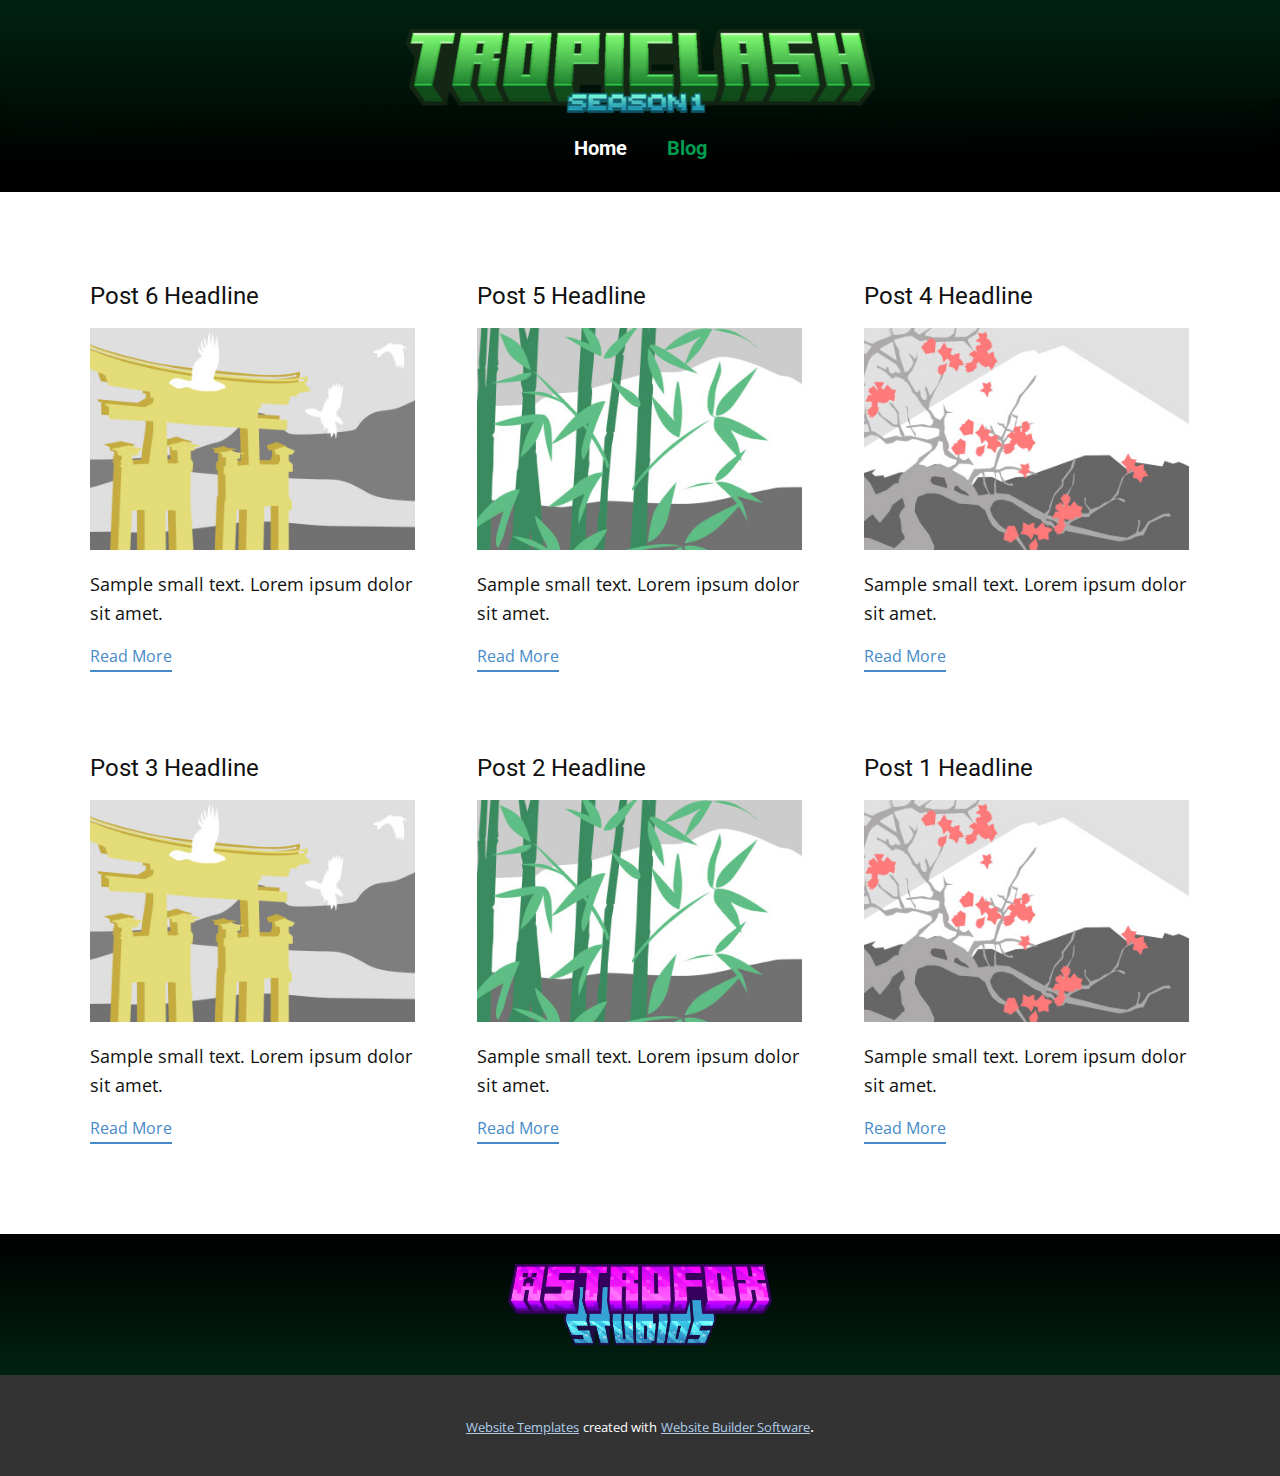
<file: blog/blog.html>
<!DOCTYPE html>
<html style="font-size: 16px;" lang="en"><head>
    <meta name="viewport" content="width=device-width, initial-scale=1.0">
    <meta charset="utf-8">
    <meta name="keywords" content="">
    <meta name="description" content="">
    <title>Blog</title>
    <link rel="stylesheet" href="../nicepage.css" media="screen">
<link rel="stylesheet" href="../Blog-Template.css" media="screen">
    <script class="u-script" type="text/javascript" src="../jquery.js" defer=""></script>
    <script class="u-script" type="text/javascript" src="../nicepage.js" defer=""></script>
    <meta name="generator" content="Nicepage 6.2.1, nicepage.com">
    <link id="u-theme-google-font" rel="stylesheet" href="https://fonts.googleapis.com/css?family=Roboto:100,100i,300,300i,400,400i,500,500i,700,700i,900,900i|Open+Sans:300,300i,400,400i,500,500i,600,600i,700,700i,800,800i">
    <link id="u-page-google-font" rel="stylesheet" href="https://fonts.googleapis.com/css?family=Roboto:100,100i,300,300i,400,400i,500,500i,700,700i,900,900i">
    
    
    
    <script type="application/ld+json">{
		"@context": "http://schema.org",
		"@type": "Organization",
		"name": ""
}</script>
    <meta name="theme-color" content="#478ac9">
  <meta data-intl-tel-input-cdn-path="intlTelInput/"></head>
  <body data-path-to-root="./" data-include-products="false" class="u-body u-xl-mode" data-lang="en"><header class="u-clearfix u-gradient u-header u-header" id="sec-1a2f"><img class="u-image u-image-contain u-image-default u-image-1" src="../images/TropiclashClean.png" alt="" data-image-width="471" data-image-height="87"><img class="u-expanded-width u-image u-image-default u-image-2" src="../images/BottomFade.png" alt="" data-image-width="1572" data-image-height="157"><nav class="u-menu u-menu-one-level u-offcanvas u-menu-1" data-responsive-from="MD">
        <div class="menu-collapse u-custom-font u-font-roboto" style="font-size: 1.25rem; letter-spacing: 0px; font-weight: 700;">
          <a class="u-button-style u-custom-active-color u-custom-border u-custom-border-color u-custom-borders u-custom-color u-custom-effect-duration u-custom-hover-color u-custom-left-right-menu-spacing u-custom-padding-bottom u-custom-text-active-color u-custom-text-color u-custom-text-hover-color u-custom-top-bottom-menu-spacing u-nav-link u-text-active-palette-1-base u-text-hover-palette-2-base" href="#" style="">
            <svg class="u-svg-link" viewBox="0 0 24 24"><use xmlns:xlink="http://www.w3.org/1999/xlink" xlink:href="#menu-hamburger"></use></svg>
            <svg class="u-svg-content" version="1.1" id="menu-hamburger" viewBox="0 0 16 16" x="0px" y="0px" xmlns:xlink="http://www.w3.org/1999/xlink" xmlns="http://www.w3.org/2000/svg"><g><rect y="1" width="16" height="2"></rect><rect y="7" width="16" height="2"></rect><rect y="13" width="16" height="2"></rect>
</g></svg>
          </a>
        </div>
        <div class="u-custom-menu u-nav-container">
          <ul class="u-custom-font u-font-roboto u-nav u-spacing-20 u-unstyled u-nav-1"><li class="u-nav-item"><a class="u-button-style u-nav-link u-text-active-custom-color-2 u-text-hover-custom-color-2 u-text-white" href="https://tropiclash.net" style="padding: 10px;">Home</a>
</li><li class="u-nav-item"><a class="u-button-style u-nav-link u-text-active-custom-color-2 u-text-hover-custom-color-2 u-text-white" href="../Blog.html" style="padding: 10px;">Blog</a>
</li></ul>
        </div>
        <div class="u-custom-menu u-nav-container-collapse">
          <div class="u-black u-container-style u-inner-container-layout u-opacity u-opacity-95 u-sidenav">
            <div class="u-inner-container-layout u-sidenav-overflow">
              <div class="u-menu-close"></div>
              <ul class="u-align-center u-nav u-popupmenu-items u-unstyled u-nav-2"><li class="u-nav-item"><a class="u-button-style u-nav-link" href="https://tropiclash.net">Home</a>
</li><li class="u-nav-item"><a class="u-button-style u-nav-link" href="../Blog.html">Blog</a>
</li></ul>
            </div>
          </div>
          <div class="u-black u-menu-overlay u-opacity u-opacity-70"></div>
        </div>
      </nav></header>
    <section class="u-clearfix u-section-1" id="sec-6302">
      <div class="u-clearfix u-sheet u-valign-middle u-sheet-1"><!--blog--><!--blog_options_json--><!--{"type":"Recent","source":"","tags":"","count":""}--><!--/blog_options_json-->
        <div class="u-blog u-expanded-width u-repeater u-repeater-1"><!--blog_post-->
          <div class="u-blog-post u-container-style u-repeater-item u-white u-repeater-item-1">
            <div class="u-container-layout u-similar-container u-valign-top u-container-layout-1"><!--blog_post_header-->
              <h4 class="u-blog-control u-text u-text-1">
                <a class="u-post-header-link" href="../blog/post-5.html">Post 6 Headline</a>
              </h4><!--/blog_post_header--><!--blog_post_image-->
              <a class="u-post-header-link" href="../blog/post-5.html"><img alt="" class="u-blog-control u-expanded-width u-image u-image-default u-image-1" src="../images/8ad73f3c.jpeg"></a><!--/blog_post_image--><!--blog_post_content-->
              <div class="u-blog-control u-post-content u-text u-text-2 fr-view">Sample small text. Lorem ipsum dolor sit amet.</div><!--/blog_post_content--><!--blog_post_readmore-->
              <a href="../blog/post-5.html" class="u-blog-control u-border-2 u-border-palette-1-base u-btn u-btn-rectangle u-button-style u-none u-btn-1"><!--blog_post_readmore_content--><!--options_json--><!--{"content":"","defaultValue":"Read More"}--><!--/options_json-->Read More<!--/blog_post_readmore_content--></a><!--/blog_post_readmore-->
            </div>
          </div><div class="u-blog-post u-container-style u-repeater-item u-video-cover u-white">
            <div class="u-container-layout u-similar-container u-valign-top u-container-layout-2"><!--blog_post_header-->
              <h4 class="u-blog-control u-text u-text-3">
                <a class="u-post-header-link" href="../blog/post-4.html">Post 5 Headline</a>
              </h4><!--/blog_post_header--><!--blog_post_image-->
              <a class="u-post-header-link" href="../blog/post-4.html"><img alt="" class="u-blog-control u-expanded-width u-image u-image-default u-image-2" src="../images/68f64b9d.jpeg"></a><!--/blog_post_image--><!--blog_post_content-->
              <div class="u-blog-control u-post-content u-text u-text-4 fr-view">Sample small text. Lorem ipsum dolor sit amet.</div><!--/blog_post_content--><!--blog_post_readmore-->
              <a href="../blog/post-4.html" class="u-blog-control u-border-2 u-border-palette-1-base u-btn u-btn-rectangle u-button-style u-none u-btn-2"><!--blog_post_readmore_content--><!--options_json--><!--{"content":"","defaultValue":"Read More"}--><!--/options_json-->Read More<!--/blog_post_readmore_content--></a><!--/blog_post_readmore-->
            </div>
          </div><div class="u-blog-post u-container-style u-repeater-item u-video-cover u-white">
            <div class="u-container-layout u-similar-container u-valign-top u-container-layout-3"><!--blog_post_header-->
              <h4 class="u-blog-control u-text u-text-5">
                <a class="u-post-header-link" href="../blog/post-3.html">Post 4 Headline</a>
              </h4><!--/blog_post_header--><!--blog_post_image-->
              <a class="u-post-header-link" href="../blog/post-3.html"><img alt="" class="u-blog-control u-expanded-width u-image u-image-default u-image-3" src="../images/0fd3416c.jpeg"></a><!--/blog_post_image--><!--blog_post_content-->
              <div class="u-blog-control u-post-content u-text u-text-6 fr-view">Sample small text. Lorem ipsum dolor sit amet.</div><!--/blog_post_content--><!--blog_post_readmore-->
              <a href="../blog/post-3.html" class="u-blog-control u-border-2 u-border-palette-1-base u-btn u-btn-rectangle u-button-style u-none u-btn-3"><!--blog_post_readmore_content--><!--options_json--><!--{"content":"","defaultValue":"Read More"}--><!--/options_json-->Read More<!--/blog_post_readmore_content--></a><!--/blog_post_readmore-->
            </div>
          </div><div class="u-blog-post u-container-style u-repeater-item u-white u-repeater-item-1">
            <div class="u-container-layout u-similar-container u-valign-top u-container-layout-1"><!--blog_post_header-->
              <h4 class="u-blog-control u-text u-text-1">
                <a class="u-post-header-link" href="../blog/post-2.html">Post 3 Headline</a>
              </h4><!--/blog_post_header--><!--blog_post_image-->
              <a class="u-post-header-link" href="../blog/post-2.html"><img alt="" class="u-blog-control u-expanded-width u-image u-image-default u-image-1" src="../images/8ad73f3c.jpeg"></a><!--/blog_post_image--><!--blog_post_content-->
              <div class="u-blog-control u-post-content u-text u-text-2 fr-view">Sample small text. Lorem ipsum dolor sit amet.</div><!--/blog_post_content--><!--blog_post_readmore-->
              <a href="../blog/post-2.html" class="u-blog-control u-border-2 u-border-palette-1-base u-btn u-btn-rectangle u-button-style u-none u-btn-1"><!--blog_post_readmore_content--><!--options_json--><!--{"content":"","defaultValue":"Read More"}--><!--/options_json-->Read More<!--/blog_post_readmore_content--></a><!--/blog_post_readmore-->
            </div>
          </div><div class="u-blog-post u-container-style u-repeater-item u-video-cover u-white">
            <div class="u-container-layout u-similar-container u-valign-top u-container-layout-2"><!--blog_post_header-->
              <h4 class="u-blog-control u-text u-text-3">
                <a class="u-post-header-link" href="../blog/post-1.html">Post 2 Headline</a>
              </h4><!--/blog_post_header--><!--blog_post_image-->
              <a class="u-post-header-link" href="../blog/post-1.html"><img alt="" class="u-blog-control u-expanded-width u-image u-image-default u-image-2" src="../images/68f64b9d.jpeg"></a><!--/blog_post_image--><!--blog_post_content-->
              <div class="u-blog-control u-post-content u-text u-text-4 fr-view">Sample small text. Lorem ipsum dolor sit amet.</div><!--/blog_post_content--><!--blog_post_readmore-->
              <a href="../blog/post-1.html" class="u-blog-control u-border-2 u-border-palette-1-base u-btn u-btn-rectangle u-button-style u-none u-btn-2"><!--blog_post_readmore_content--><!--options_json--><!--{"content":"","defaultValue":"Read More"}--><!--/options_json-->Read More<!--/blog_post_readmore_content--></a><!--/blog_post_readmore-->
            </div>
          </div><div class="u-blog-post u-container-style u-repeater-item u-video-cover u-white">
            <div class="u-container-layout u-similar-container u-valign-top u-container-layout-3"><!--blog_post_header-->
              <h4 class="u-blog-control u-text u-text-5">
                <a class="u-post-header-link" href="../blog/post.html">Post 1 Headline</a>
              </h4><!--/blog_post_header--><!--blog_post_image-->
              <a class="u-post-header-link" href="../blog/post.html"><img alt="" class="u-blog-control u-expanded-width u-image u-image-default u-image-3" src="../images/0fd3416c.jpeg"></a><!--/blog_post_image--><!--blog_post_content-->
              <div class="u-blog-control u-post-content u-text u-text-6 fr-view">Sample small text. Lorem ipsum dolor sit amet.</div><!--/blog_post_content--><!--blog_post_readmore-->
              <a href="../blog/post.html" class="u-blog-control u-border-2 u-border-palette-1-base u-btn u-btn-rectangle u-button-style u-none u-btn-3"><!--blog_post_readmore_content--><!--options_json--><!--{"content":"","defaultValue":"Read More"}--><!--/options_json-->Read More<!--/blog_post_readmore_content--></a><!--/blog_post_readmore-->
            </div>
          </div><!--/blog_post--><!--blog_post-->
          <!--/blog_post--><!--blog_post-->
          <!--/blog_post-->
        </div><!--/blog-->
      </div>
    </section>
    
    
    
    <footer class="u-align-center u-clearfix u-footer u-gradient u-footer" id="sec-082a"><div class="u-clearfix u-sheet u-valign-middle u-sheet-1">
        <img class="u-image u-image-default u-image-1" src="../images/image11.png" alt="" data-image-width="2047" data-image-height="629" data-href="https://destinygames.org/">
      </div></footer>
    <section class="u-backlink u-clearfix u-grey-80">
      <a class="u-link" href="https://nicepage.com/website-templates" target="_blank">
        <span>Website Templates</span>
      </a>
      <p class="u-text">
        <span>created with</span>
      </p>
      <a class="u-link" href="" target="_blank">
        <span>Website Builder Software</span>
      </a>. 
    </section>
  
</body></html>
</file>
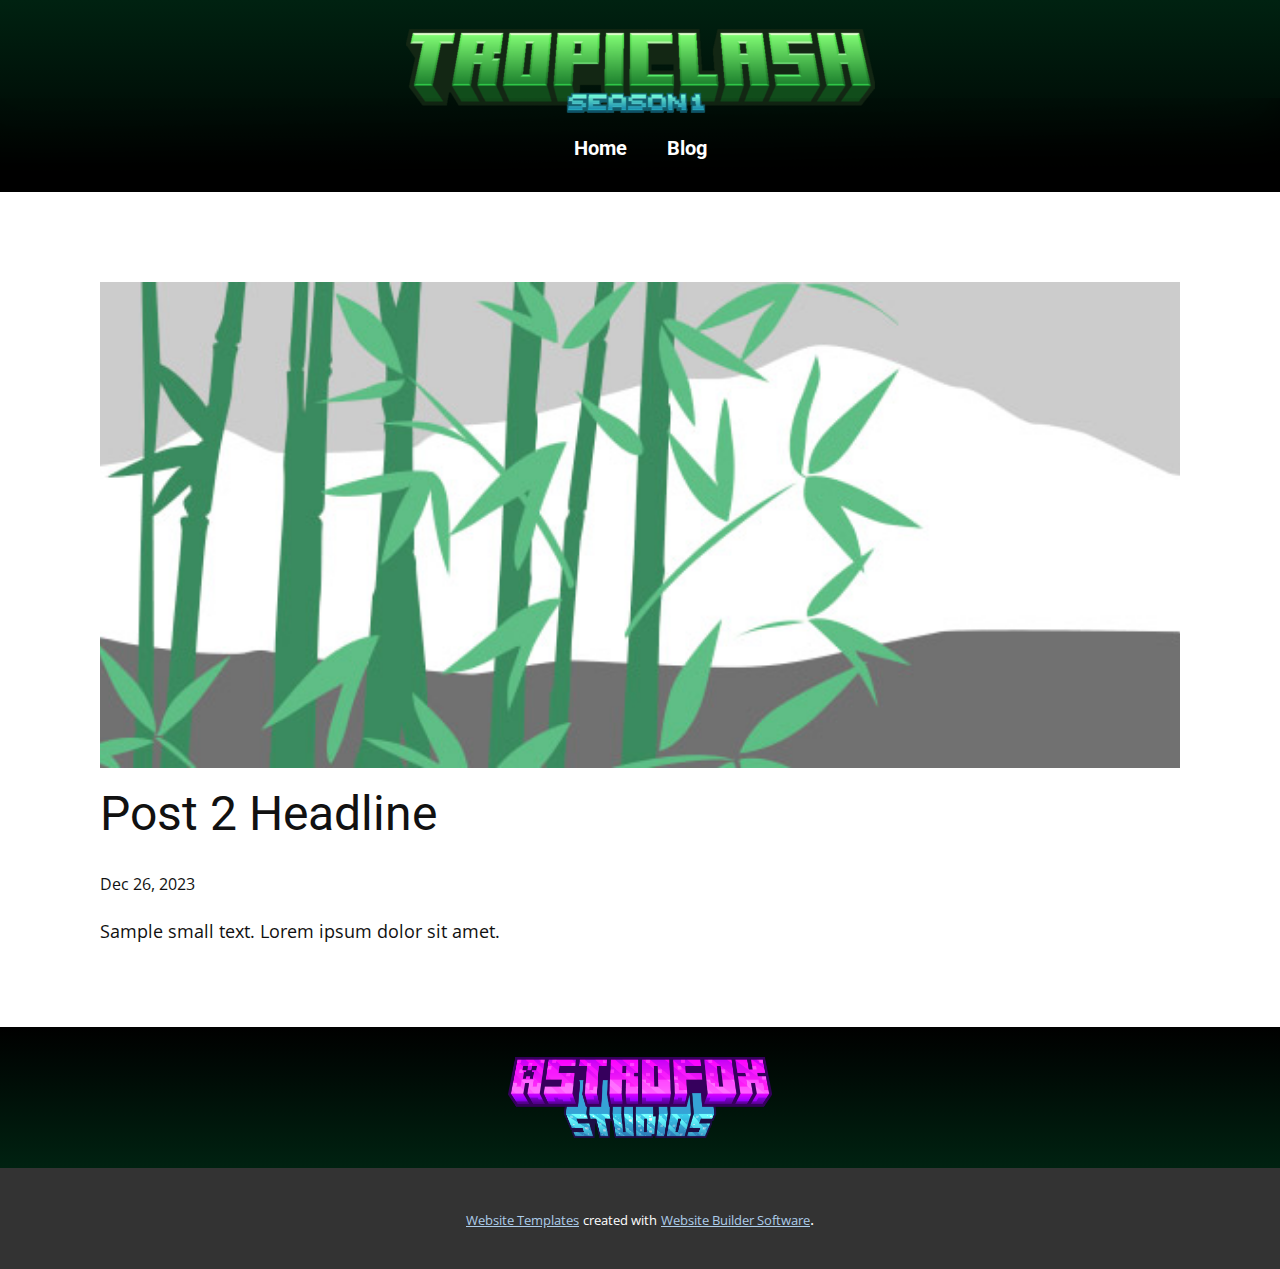
<file: blog/post-1.html>
<!DOCTYPE html>
<html style="font-size: 16px;" lang="en"><head>
    <meta name="viewport" content="width=device-width, initial-scale=1.0">
    <meta charset="utf-8">
    <meta name="keywords" content="Post 1 Headline">
    <meta name="description" content="">
    <title>Post 2 Headline</title>
    <link rel="stylesheet" href="../nicepage.css" media="screen">
<link rel="stylesheet" href="../Post-Template.css" media="screen">
    <script class="u-script" type="text/javascript" src="../jquery.js" defer=""></script>
    <script class="u-script" type="text/javascript" src="../nicepage.js" defer=""></script>
    <meta name="generator" content="Nicepage 6.2.1, nicepage.com">
    <link id="u-theme-google-font" rel="stylesheet" href="https://fonts.googleapis.com/css?family=Roboto:100,100i,300,300i,400,400i,500,500i,700,700i,900,900i|Open+Sans:300,300i,400,400i,500,500i,600,600i,700,700i,800,800i">
    <link id="u-page-google-font" rel="stylesheet" href="https://fonts.googleapis.com/css?family=Roboto:100,100i,300,300i,400,400i,500,500i,700,700i,900,900i">
    
    
    
    <script type="application/ld+json">{
		"@context": "http://schema.org",
		"@type": "Organization",
		"name": ""
}</script>
    <meta name="theme-color" content="#478ac9">
  <meta data-intl-tel-input-cdn-path="intlTelInput/"></head>
  <body data-path-to-root="./" data-include-products="false" class="u-body u-xl-mode" data-lang="en"><header class="u-clearfix u-gradient u-header u-header" id="sec-1a2f"><img class="u-image u-image-contain u-image-default u-image-1" src="../images/TropiclashClean.png" alt="" data-image-width="471" data-image-height="87"><img class="u-expanded-width u-image u-image-default u-image-2" src="../images/BottomFade.png" alt="" data-image-width="1572" data-image-height="157"><nav class="u-menu u-menu-one-level u-offcanvas u-menu-1" data-responsive-from="MD">
        <div class="menu-collapse u-custom-font u-font-roboto" style="font-size: 1.25rem; letter-spacing: 0px; font-weight: 700;">
          <a class="u-button-style u-custom-active-color u-custom-border u-custom-border-color u-custom-borders u-custom-color u-custom-effect-duration u-custom-hover-color u-custom-left-right-menu-spacing u-custom-padding-bottom u-custom-text-active-color u-custom-text-color u-custom-text-hover-color u-custom-top-bottom-menu-spacing u-nav-link u-text-active-palette-1-base u-text-hover-palette-2-base" href="#" style="">
            <svg class="u-svg-link" viewBox="0 0 24 24"><use xmlns:xlink="http://www.w3.org/1999/xlink" xlink:href="#menu-hamburger"></use></svg>
            <svg class="u-svg-content" version="1.1" id="menu-hamburger" viewBox="0 0 16 16" x="0px" y="0px" xmlns:xlink="http://www.w3.org/1999/xlink" xmlns="http://www.w3.org/2000/svg"><g><rect y="1" width="16" height="2"></rect><rect y="7" width="16" height="2"></rect><rect y="13" width="16" height="2"></rect>
</g></svg>
          </a>
        </div>
        <div class="u-custom-menu u-nav-container">
          <ul class="u-custom-font u-font-roboto u-nav u-spacing-20 u-unstyled u-nav-1"><li class="u-nav-item"><a class="u-button-style u-nav-link u-text-active-custom-color-2 u-text-hover-custom-color-2 u-text-white" href="https://tropiclash.net" style="padding: 10px;">Home</a>
</li><li class="u-nav-item"><a class="u-button-style u-nav-link u-text-active-custom-color-2 u-text-hover-custom-color-2 u-text-white" href="../Blog.html" style="padding: 10px;">Blog</a>
</li></ul>
        </div>
        <div class="u-custom-menu u-nav-container-collapse">
          <div class="u-black u-container-style u-inner-container-layout u-opacity u-opacity-95 u-sidenav">
            <div class="u-inner-container-layout u-sidenav-overflow">
              <div class="u-menu-close"></div>
              <ul class="u-align-center u-nav u-popupmenu-items u-unstyled u-nav-2"><li class="u-nav-item"><a class="u-button-style u-nav-link" href="https://tropiclash.net">Home</a>
</li><li class="u-nav-item"><a class="u-button-style u-nav-link" href="../Blog.html">Blog</a>
</li></ul>
            </div>
          </div>
          <div class="u-black u-menu-overlay u-opacity u-opacity-70"></div>
        </div>
      </nav></header>
    <section class="u-align-center u-clearfix u-section-1" id="sec-f457">
      <div class="u-clearfix u-sheet u-valign-middle-md u-valign-middle-sm u-valign-middle-xs u-sheet-1"><!--post_details--><!--post_details_options_json--><!--{"source":""}--><!--/post_details_options_json--><!--blog_post-->
        <div class="u-container-style u-expanded-width u-post-details u-post-details-1">
          <div class="u-container-layout u-valign-middle u-container-layout-1"><!--blog_post_image-->
            <img alt="" class="u-blog-control u-expanded-width u-image u-image-default u-image-1" src="../images/68f64b9d.jpeg"><!--/blog_post_image--><!--blog_post_header-->
            <h2 class="u-blog-control u-text u-text-1">Post 2 Headline</h2><!--/blog_post_header--><!--blog_post_metadata-->
            <div class="u-blog-control u-metadata u-metadata-1"><!--blog_post_metadata_date-->
              <span class="u-meta-date u-meta-icon">Dec 26, 2023</span><!--/blog_post_metadata_date--><!--blog_post_metadata_category-->
              <!--/blog_post_metadata_category--><!--blog_post_metadata_comments-->
              <!--/blog_post_metadata_comments-->
            </div><!--/blog_post_metadata--><!--blog_post_content-->
            <div class="u-align-justify u-blog-control u-post-content u-text u-text-2 fr-view">
  Sample small text. Lorem ipsum dolor sit amet.
  </div><!--/blog_post_content-->
          </div>
        </div><!--/blog_post--><!--/post_details-->
      </div>
    </section>
    
    
    
    <footer class="u-align-center u-clearfix u-footer u-gradient u-footer" id="sec-082a"><div class="u-clearfix u-sheet u-valign-middle u-sheet-1">
        <img class="u-image u-image-default u-image-1" src="../images/image11.png" alt="" data-image-width="2047" data-image-height="629" data-href="https://destinygames.org/">
      </div></footer>
    <section class="u-backlink u-clearfix u-grey-80">
      <a class="u-link" href="https://nicepage.com/website-templates" target="_blank">
        <span>Website Templates</span>
      </a>
      <p class="u-text">
        <span>created with</span>
      </p>
      <a class="u-link" href="" target="_blank">
        <span>Website Builder Software</span>
      </a>. 
    </section>
  
</body></html>
</file>
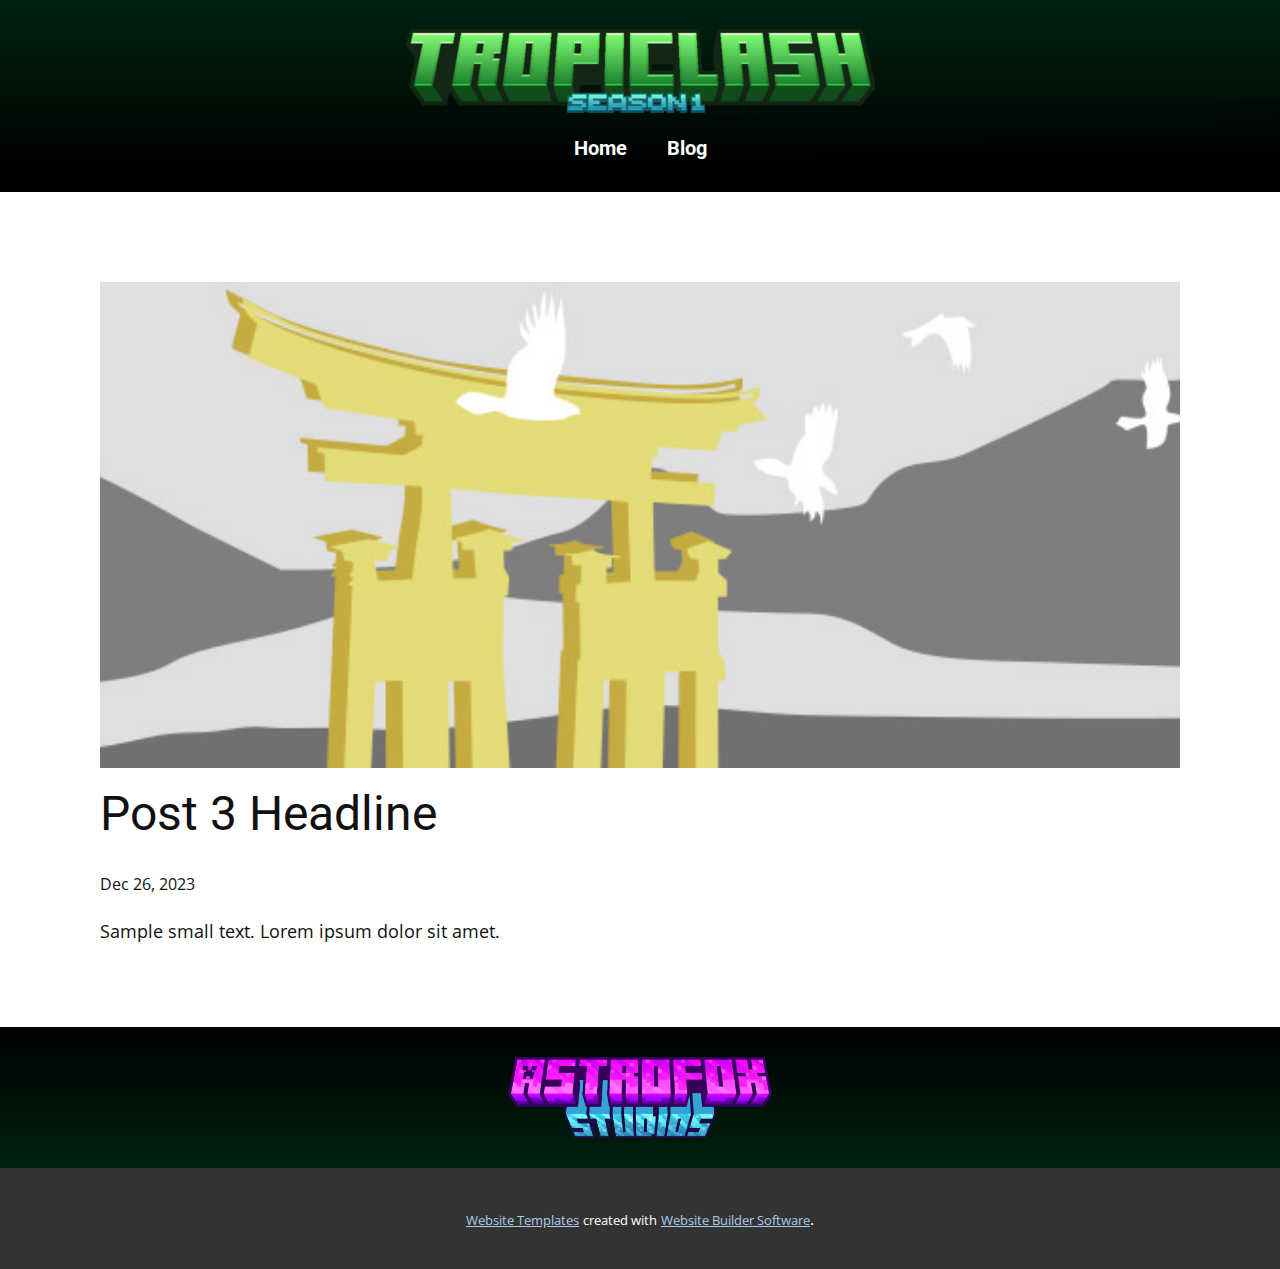
<file: blog/post-2.html>
<!DOCTYPE html>
<html style="font-size: 16px;" lang="en"><head>
    <meta name="viewport" content="width=device-width, initial-scale=1.0">
    <meta charset="utf-8">
    <meta name="keywords" content="Post 1 Headline">
    <meta name="description" content="">
    <title>Post 3 Headline</title>
    <link rel="stylesheet" href="../nicepage.css" media="screen">
<link rel="stylesheet" href="../Post-Template.css" media="screen">
    <script class="u-script" type="text/javascript" src="../jquery.js" defer=""></script>
    <script class="u-script" type="text/javascript" src="../nicepage.js" defer=""></script>
    <meta name="generator" content="Nicepage 6.2.1, nicepage.com">
    <link id="u-theme-google-font" rel="stylesheet" href="https://fonts.googleapis.com/css?family=Roboto:100,100i,300,300i,400,400i,500,500i,700,700i,900,900i|Open+Sans:300,300i,400,400i,500,500i,600,600i,700,700i,800,800i">
    <link id="u-page-google-font" rel="stylesheet" href="https://fonts.googleapis.com/css?family=Roboto:100,100i,300,300i,400,400i,500,500i,700,700i,900,900i">
    
    
    
    <script type="application/ld+json">{
		"@context": "http://schema.org",
		"@type": "Organization",
		"name": ""
}</script>
    <meta name="theme-color" content="#478ac9">
  <meta data-intl-tel-input-cdn-path="intlTelInput/"></head>
  <body data-path-to-root="./" data-include-products="false" class="u-body u-xl-mode" data-lang="en"><header class="u-clearfix u-gradient u-header u-header" id="sec-1a2f"><img class="u-image u-image-contain u-image-default u-image-1" src="../images/TropiclashClean.png" alt="" data-image-width="471" data-image-height="87"><img class="u-expanded-width u-image u-image-default u-image-2" src="../images/BottomFade.png" alt="" data-image-width="1572" data-image-height="157"><nav class="u-menu u-menu-one-level u-offcanvas u-menu-1" data-responsive-from="MD">
        <div class="menu-collapse u-custom-font u-font-roboto" style="font-size: 1.25rem; letter-spacing: 0px; font-weight: 700;">
          <a class="u-button-style u-custom-active-color u-custom-border u-custom-border-color u-custom-borders u-custom-color u-custom-effect-duration u-custom-hover-color u-custom-left-right-menu-spacing u-custom-padding-bottom u-custom-text-active-color u-custom-text-color u-custom-text-hover-color u-custom-top-bottom-menu-spacing u-nav-link u-text-active-palette-1-base u-text-hover-palette-2-base" href="#" style="">
            <svg class="u-svg-link" viewBox="0 0 24 24"><use xmlns:xlink="http://www.w3.org/1999/xlink" xlink:href="#menu-hamburger"></use></svg>
            <svg class="u-svg-content" version="1.1" id="menu-hamburger" viewBox="0 0 16 16" x="0px" y="0px" xmlns:xlink="http://www.w3.org/1999/xlink" xmlns="http://www.w3.org/2000/svg"><g><rect y="1" width="16" height="2"></rect><rect y="7" width="16" height="2"></rect><rect y="13" width="16" height="2"></rect>
</g></svg>
          </a>
        </div>
        <div class="u-custom-menu u-nav-container">
          <ul class="u-custom-font u-font-roboto u-nav u-spacing-20 u-unstyled u-nav-1"><li class="u-nav-item"><a class="u-button-style u-nav-link u-text-active-custom-color-2 u-text-hover-custom-color-2 u-text-white" href="https://tropiclash.net" style="padding: 10px;">Home</a>
</li><li class="u-nav-item"><a class="u-button-style u-nav-link u-text-active-custom-color-2 u-text-hover-custom-color-2 u-text-white" href="../Blog.html" style="padding: 10px;">Blog</a>
</li></ul>
        </div>
        <div class="u-custom-menu u-nav-container-collapse">
          <div class="u-black u-container-style u-inner-container-layout u-opacity u-opacity-95 u-sidenav">
            <div class="u-inner-container-layout u-sidenav-overflow">
              <div class="u-menu-close"></div>
              <ul class="u-align-center u-nav u-popupmenu-items u-unstyled u-nav-2"><li class="u-nav-item"><a class="u-button-style u-nav-link" href="https://tropiclash.net">Home</a>
</li><li class="u-nav-item"><a class="u-button-style u-nav-link" href="../Blog.html">Blog</a>
</li></ul>
            </div>
          </div>
          <div class="u-black u-menu-overlay u-opacity u-opacity-70"></div>
        </div>
      </nav></header>
    <section class="u-align-center u-clearfix u-section-1" id="sec-f457">
      <div class="u-clearfix u-sheet u-valign-middle-md u-valign-middle-sm u-valign-middle-xs u-sheet-1"><!--post_details--><!--post_details_options_json--><!--{"source":""}--><!--/post_details_options_json--><!--blog_post-->
        <div class="u-container-style u-expanded-width u-post-details u-post-details-1">
          <div class="u-container-layout u-valign-middle u-container-layout-1"><!--blog_post_image-->
            <img alt="" class="u-blog-control u-expanded-width u-image u-image-default u-image-1" src="../images/8ad73f3c.jpeg"><!--/blog_post_image--><!--blog_post_header-->
            <h2 class="u-blog-control u-text u-text-1">Post 3 Headline</h2><!--/blog_post_header--><!--blog_post_metadata-->
            <div class="u-blog-control u-metadata u-metadata-1"><!--blog_post_metadata_date-->
              <span class="u-meta-date u-meta-icon">Dec 26, 2023</span><!--/blog_post_metadata_date--><!--blog_post_metadata_category-->
              <!--/blog_post_metadata_category--><!--blog_post_metadata_comments-->
              <!--/blog_post_metadata_comments-->
            </div><!--/blog_post_metadata--><!--blog_post_content-->
            <div class="u-align-justify u-blog-control u-post-content u-text u-text-2 fr-view">
  Sample small text. Lorem ipsum dolor sit amet.
  </div><!--/blog_post_content-->
          </div>
        </div><!--/blog_post--><!--/post_details-->
      </div>
    </section>
    
    
    
    <footer class="u-align-center u-clearfix u-footer u-gradient u-footer" id="sec-082a"><div class="u-clearfix u-sheet u-valign-middle u-sheet-1">
        <img class="u-image u-image-default u-image-1" src="../images/image11.png" alt="" data-image-width="2047" data-image-height="629" data-href="https://destinygames.org/">
      </div></footer>
    <section class="u-backlink u-clearfix u-grey-80">
      <a class="u-link" href="https://nicepage.com/website-templates" target="_blank">
        <span>Website Templates</span>
      </a>
      <p class="u-text">
        <span>created with</span>
      </p>
      <a class="u-link" href="" target="_blank">
        <span>Website Builder Software</span>
      </a>. 
    </section>
  
</body></html>
</file>
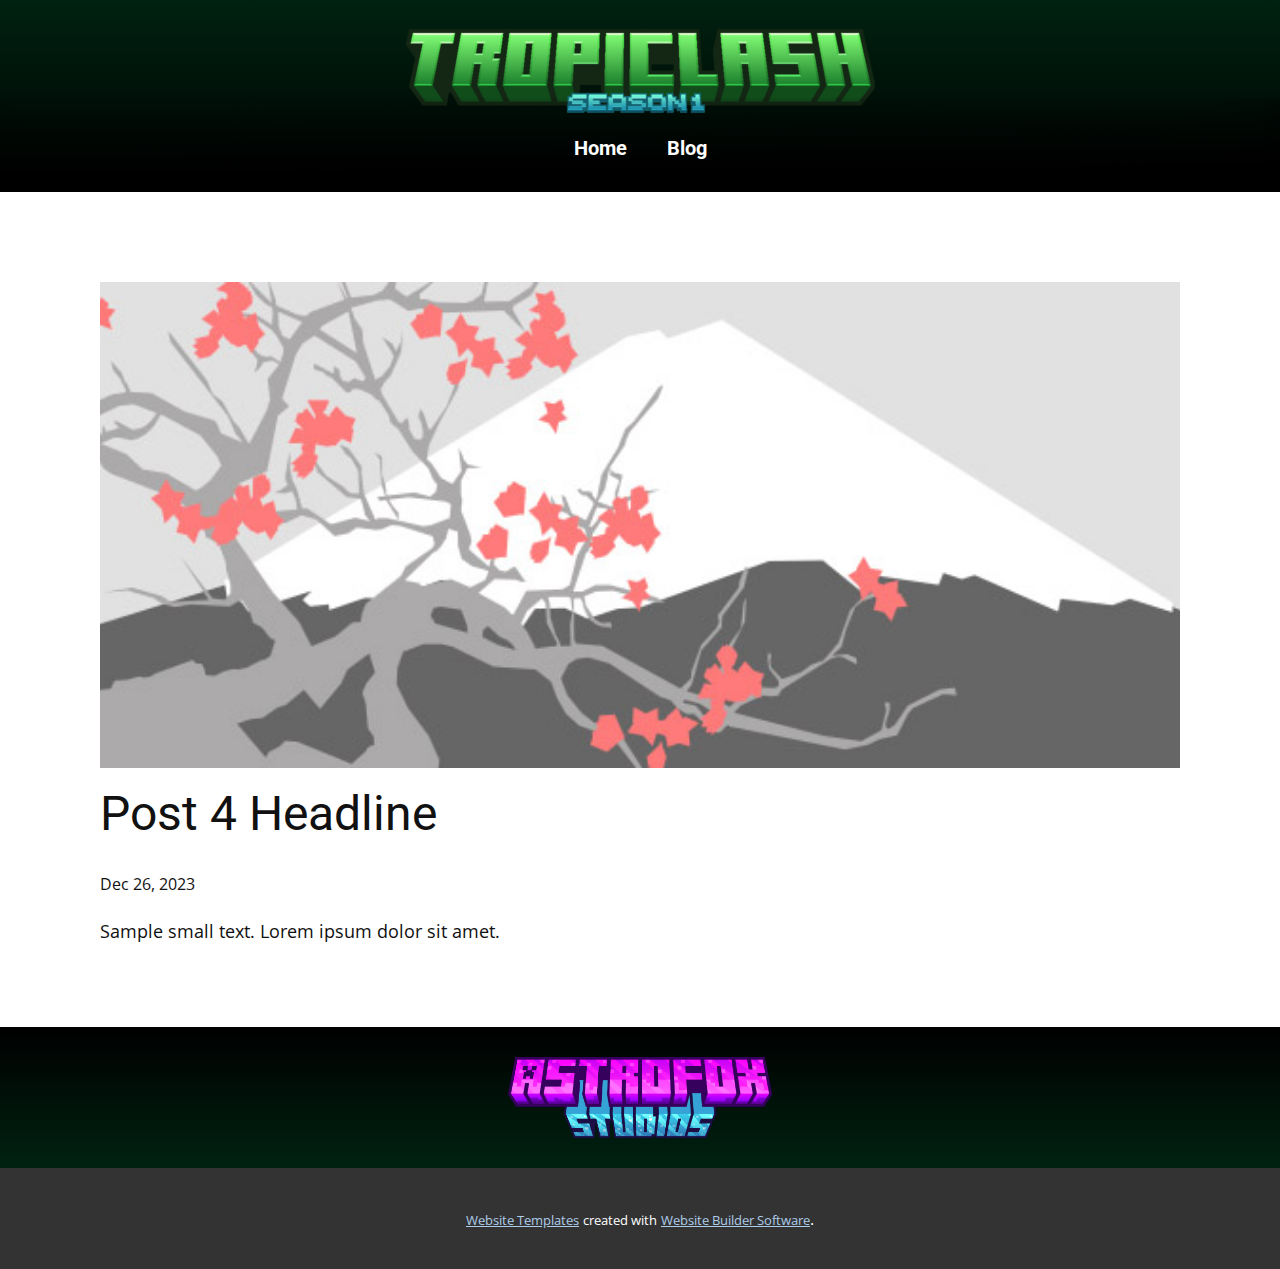
<file: blog/post-3.html>
<!DOCTYPE html>
<html style="font-size: 16px;" lang="en"><head>
    <meta name="viewport" content="width=device-width, initial-scale=1.0">
    <meta charset="utf-8">
    <meta name="keywords" content="Post 1 Headline">
    <meta name="description" content="">
    <title>Post 4 Headline</title>
    <link rel="stylesheet" href="../nicepage.css" media="screen">
<link rel="stylesheet" href="../Post-Template.css" media="screen">
    <script class="u-script" type="text/javascript" src="../jquery.js" defer=""></script>
    <script class="u-script" type="text/javascript" src="../nicepage.js" defer=""></script>
    <meta name="generator" content="Nicepage 6.2.1, nicepage.com">
    <link id="u-theme-google-font" rel="stylesheet" href="https://fonts.googleapis.com/css?family=Roboto:100,100i,300,300i,400,400i,500,500i,700,700i,900,900i|Open+Sans:300,300i,400,400i,500,500i,600,600i,700,700i,800,800i">
    <link id="u-page-google-font" rel="stylesheet" href="https://fonts.googleapis.com/css?family=Roboto:100,100i,300,300i,400,400i,500,500i,700,700i,900,900i">
    
    
    
    <script type="application/ld+json">{
		"@context": "http://schema.org",
		"@type": "Organization",
		"name": ""
}</script>
    <meta name="theme-color" content="#478ac9">
  <meta data-intl-tel-input-cdn-path="intlTelInput/"></head>
  <body data-path-to-root="./" data-include-products="false" class="u-body u-xl-mode" data-lang="en"><header class="u-clearfix u-gradient u-header u-header" id="sec-1a2f"><img class="u-image u-image-contain u-image-default u-image-1" src="../images/TropiclashClean.png" alt="" data-image-width="471" data-image-height="87"><img class="u-expanded-width u-image u-image-default u-image-2" src="../images/BottomFade.png" alt="" data-image-width="1572" data-image-height="157"><nav class="u-menu u-menu-one-level u-offcanvas u-menu-1" data-responsive-from="MD">
        <div class="menu-collapse u-custom-font u-font-roboto" style="font-size: 1.25rem; letter-spacing: 0px; font-weight: 700;">
          <a class="u-button-style u-custom-active-color u-custom-border u-custom-border-color u-custom-borders u-custom-color u-custom-effect-duration u-custom-hover-color u-custom-left-right-menu-spacing u-custom-padding-bottom u-custom-text-active-color u-custom-text-color u-custom-text-hover-color u-custom-top-bottom-menu-spacing u-nav-link u-text-active-palette-1-base u-text-hover-palette-2-base" href="#" style="">
            <svg class="u-svg-link" viewBox="0 0 24 24"><use xmlns:xlink="http://www.w3.org/1999/xlink" xlink:href="#menu-hamburger"></use></svg>
            <svg class="u-svg-content" version="1.1" id="menu-hamburger" viewBox="0 0 16 16" x="0px" y="0px" xmlns:xlink="http://www.w3.org/1999/xlink" xmlns="http://www.w3.org/2000/svg"><g><rect y="1" width="16" height="2"></rect><rect y="7" width="16" height="2"></rect><rect y="13" width="16" height="2"></rect>
</g></svg>
          </a>
        </div>
        <div class="u-custom-menu u-nav-container">
          <ul class="u-custom-font u-font-roboto u-nav u-spacing-20 u-unstyled u-nav-1"><li class="u-nav-item"><a class="u-button-style u-nav-link u-text-active-custom-color-2 u-text-hover-custom-color-2 u-text-white" href="https://tropiclash.net" style="padding: 10px;">Home</a>
</li><li class="u-nav-item"><a class="u-button-style u-nav-link u-text-active-custom-color-2 u-text-hover-custom-color-2 u-text-white" href="../Blog.html" style="padding: 10px;">Blog</a>
</li></ul>
        </div>
        <div class="u-custom-menu u-nav-container-collapse">
          <div class="u-black u-container-style u-inner-container-layout u-opacity u-opacity-95 u-sidenav">
            <div class="u-inner-container-layout u-sidenav-overflow">
              <div class="u-menu-close"></div>
              <ul class="u-align-center u-nav u-popupmenu-items u-unstyled u-nav-2"><li class="u-nav-item"><a class="u-button-style u-nav-link" href="https://tropiclash.net">Home</a>
</li><li class="u-nav-item"><a class="u-button-style u-nav-link" href="../Blog.html">Blog</a>
</li></ul>
            </div>
          </div>
          <div class="u-black u-menu-overlay u-opacity u-opacity-70"></div>
        </div>
      </nav></header>
    <section class="u-align-center u-clearfix u-section-1" id="sec-f457">
      <div class="u-clearfix u-sheet u-valign-middle-md u-valign-middle-sm u-valign-middle-xs u-sheet-1"><!--post_details--><!--post_details_options_json--><!--{"source":""}--><!--/post_details_options_json--><!--blog_post-->
        <div class="u-container-style u-expanded-width u-post-details u-post-details-1">
          <div class="u-container-layout u-valign-middle u-container-layout-1"><!--blog_post_image-->
            <img alt="" class="u-blog-control u-expanded-width u-image u-image-default u-image-1" src="../images/0fd3416c.jpeg"><!--/blog_post_image--><!--blog_post_header-->
            <h2 class="u-blog-control u-text u-text-1">Post 4 Headline</h2><!--/blog_post_header--><!--blog_post_metadata-->
            <div class="u-blog-control u-metadata u-metadata-1"><!--blog_post_metadata_date-->
              <span class="u-meta-date u-meta-icon">Dec 26, 2023</span><!--/blog_post_metadata_date--><!--blog_post_metadata_category-->
              <!--/blog_post_metadata_category--><!--blog_post_metadata_comments-->
              <!--/blog_post_metadata_comments-->
            </div><!--/blog_post_metadata--><!--blog_post_content-->
            <div class="u-align-justify u-blog-control u-post-content u-text u-text-2 fr-view">
  Sample small text. Lorem ipsum dolor sit amet.
  </div><!--/blog_post_content-->
          </div>
        </div><!--/blog_post--><!--/post_details-->
      </div>
    </section>
    
    
    
    <footer class="u-align-center u-clearfix u-footer u-gradient u-footer" id="sec-082a"><div class="u-clearfix u-sheet u-valign-middle u-sheet-1">
        <img class="u-image u-image-default u-image-1" src="../images/image11.png" alt="" data-image-width="2047" data-image-height="629" data-href="https://destinygames.org/">
      </div></footer>
    <section class="u-backlink u-clearfix u-grey-80">
      <a class="u-link" href="https://nicepage.com/website-templates" target="_blank">
        <span>Website Templates</span>
      </a>
      <p class="u-text">
        <span>created with</span>
      </p>
      <a class="u-link" href="" target="_blank">
        <span>Website Builder Software</span>
      </a>. 
    </section>
  
</body></html>
</file>
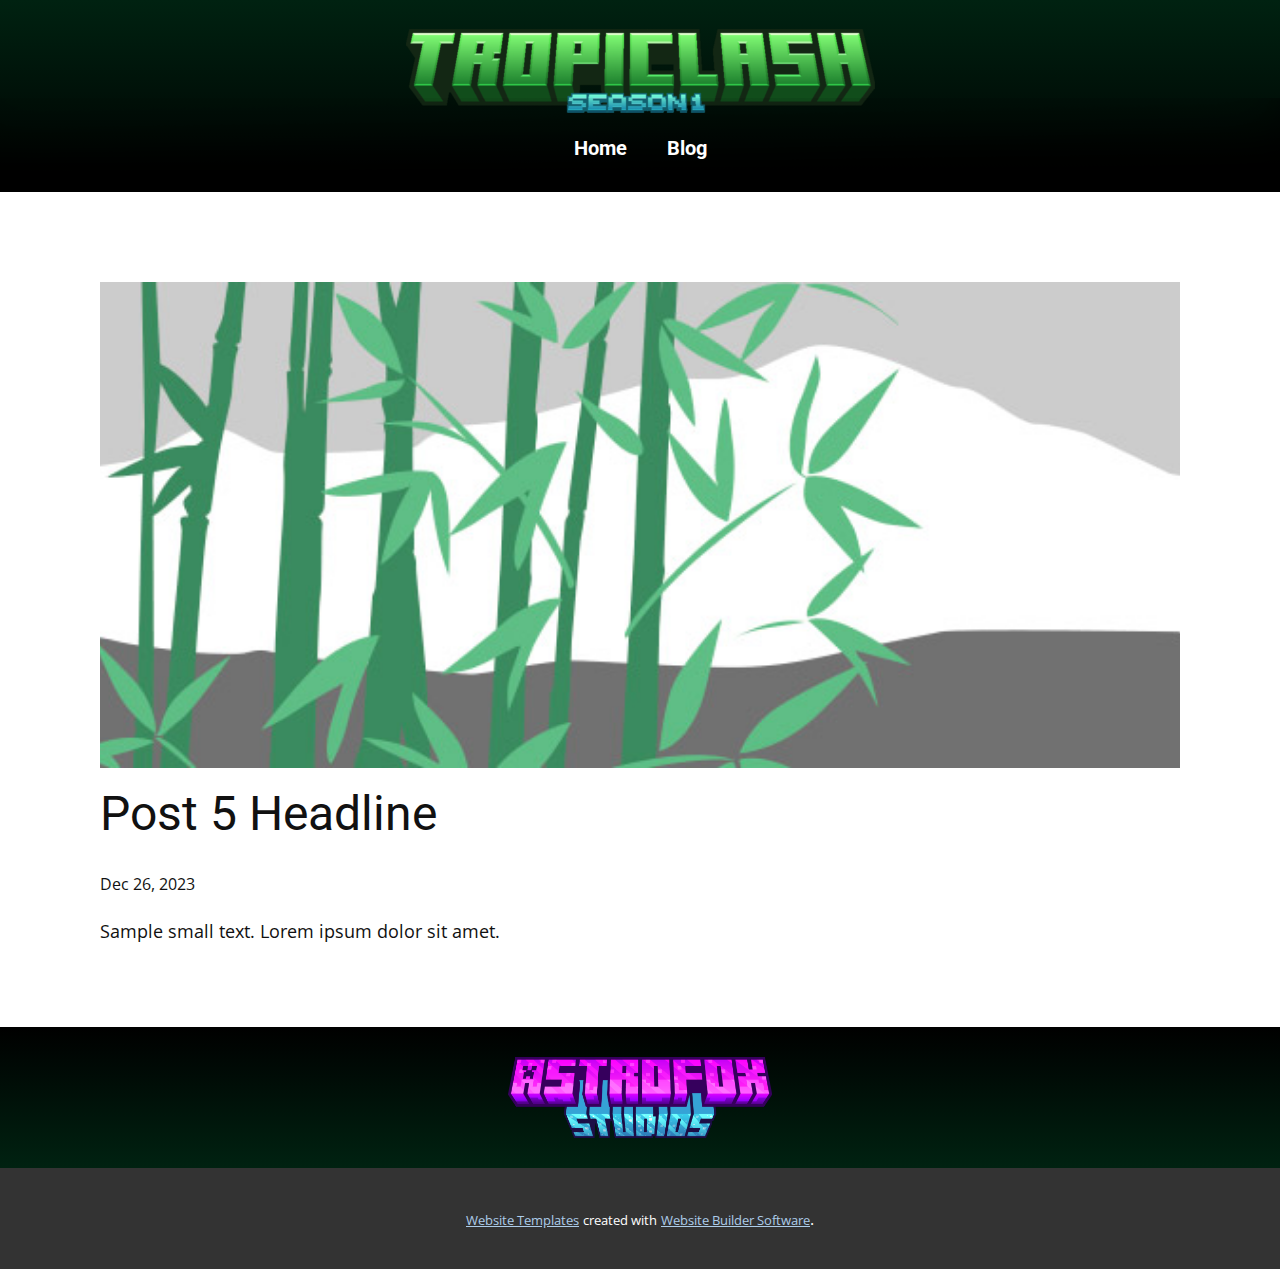
<file: blog/post-4.html>
<!DOCTYPE html>
<html style="font-size: 16px;" lang="en"><head>
    <meta name="viewport" content="width=device-width, initial-scale=1.0">
    <meta charset="utf-8">
    <meta name="keywords" content="Post 1 Headline">
    <meta name="description" content="">
    <title>Post 5 Headline</title>
    <link rel="stylesheet" href="../nicepage.css" media="screen">
<link rel="stylesheet" href="../Post-Template.css" media="screen">
    <script class="u-script" type="text/javascript" src="../jquery.js" defer=""></script>
    <script class="u-script" type="text/javascript" src="../nicepage.js" defer=""></script>
    <meta name="generator" content="Nicepage 6.2.1, nicepage.com">
    <link id="u-theme-google-font" rel="stylesheet" href="https://fonts.googleapis.com/css?family=Roboto:100,100i,300,300i,400,400i,500,500i,700,700i,900,900i|Open+Sans:300,300i,400,400i,500,500i,600,600i,700,700i,800,800i">
    <link id="u-page-google-font" rel="stylesheet" href="https://fonts.googleapis.com/css?family=Roboto:100,100i,300,300i,400,400i,500,500i,700,700i,900,900i">
    
    
    
    <script type="application/ld+json">{
		"@context": "http://schema.org",
		"@type": "Organization",
		"name": ""
}</script>
    <meta name="theme-color" content="#478ac9">
  <meta data-intl-tel-input-cdn-path="intlTelInput/"></head>
  <body data-path-to-root="./" data-include-products="false" class="u-body u-xl-mode" data-lang="en"><header class="u-clearfix u-gradient u-header u-header" id="sec-1a2f"><img class="u-image u-image-contain u-image-default u-image-1" src="../images/TropiclashClean.png" alt="" data-image-width="471" data-image-height="87"><img class="u-expanded-width u-image u-image-default u-image-2" src="../images/BottomFade.png" alt="" data-image-width="1572" data-image-height="157"><nav class="u-menu u-menu-one-level u-offcanvas u-menu-1" data-responsive-from="MD">
        <div class="menu-collapse u-custom-font u-font-roboto" style="font-size: 1.25rem; letter-spacing: 0px; font-weight: 700;">
          <a class="u-button-style u-custom-active-color u-custom-border u-custom-border-color u-custom-borders u-custom-color u-custom-effect-duration u-custom-hover-color u-custom-left-right-menu-spacing u-custom-padding-bottom u-custom-text-active-color u-custom-text-color u-custom-text-hover-color u-custom-top-bottom-menu-spacing u-nav-link u-text-active-palette-1-base u-text-hover-palette-2-base" href="#" style="">
            <svg class="u-svg-link" viewBox="0 0 24 24"><use xmlns:xlink="http://www.w3.org/1999/xlink" xlink:href="#menu-hamburger"></use></svg>
            <svg class="u-svg-content" version="1.1" id="menu-hamburger" viewBox="0 0 16 16" x="0px" y="0px" xmlns:xlink="http://www.w3.org/1999/xlink" xmlns="http://www.w3.org/2000/svg"><g><rect y="1" width="16" height="2"></rect><rect y="7" width="16" height="2"></rect><rect y="13" width="16" height="2"></rect>
</g></svg>
          </a>
        </div>
        <div class="u-custom-menu u-nav-container">
          <ul class="u-custom-font u-font-roboto u-nav u-spacing-20 u-unstyled u-nav-1"><li class="u-nav-item"><a class="u-button-style u-nav-link u-text-active-custom-color-2 u-text-hover-custom-color-2 u-text-white" href="https://tropiclash.net" style="padding: 10px;">Home</a>
</li><li class="u-nav-item"><a class="u-button-style u-nav-link u-text-active-custom-color-2 u-text-hover-custom-color-2 u-text-white" href="../Blog.html" style="padding: 10px;">Blog</a>
</li></ul>
        </div>
        <div class="u-custom-menu u-nav-container-collapse">
          <div class="u-black u-container-style u-inner-container-layout u-opacity u-opacity-95 u-sidenav">
            <div class="u-inner-container-layout u-sidenav-overflow">
              <div class="u-menu-close"></div>
              <ul class="u-align-center u-nav u-popupmenu-items u-unstyled u-nav-2"><li class="u-nav-item"><a class="u-button-style u-nav-link" href="https://tropiclash.net">Home</a>
</li><li class="u-nav-item"><a class="u-button-style u-nav-link" href="../Blog.html">Blog</a>
</li></ul>
            </div>
          </div>
          <div class="u-black u-menu-overlay u-opacity u-opacity-70"></div>
        </div>
      </nav></header>
    <section class="u-align-center u-clearfix u-section-1" id="sec-f457">
      <div class="u-clearfix u-sheet u-valign-middle-md u-valign-middle-sm u-valign-middle-xs u-sheet-1"><!--post_details--><!--post_details_options_json--><!--{"source":""}--><!--/post_details_options_json--><!--blog_post-->
        <div class="u-container-style u-expanded-width u-post-details u-post-details-1">
          <div class="u-container-layout u-valign-middle u-container-layout-1"><!--blog_post_image-->
            <img alt="" class="u-blog-control u-expanded-width u-image u-image-default u-image-1" src="../images/68f64b9d.jpeg"><!--/blog_post_image--><!--blog_post_header-->
            <h2 class="u-blog-control u-text u-text-1">Post 5 Headline</h2><!--/blog_post_header--><!--blog_post_metadata-->
            <div class="u-blog-control u-metadata u-metadata-1"><!--blog_post_metadata_date-->
              <span class="u-meta-date u-meta-icon">Dec 26, 2023</span><!--/blog_post_metadata_date--><!--blog_post_metadata_category-->
              <!--/blog_post_metadata_category--><!--blog_post_metadata_comments-->
              <!--/blog_post_metadata_comments-->
            </div><!--/blog_post_metadata--><!--blog_post_content-->
            <div class="u-align-justify u-blog-control u-post-content u-text u-text-2 fr-view">
  Sample small text. Lorem ipsum dolor sit amet.
  </div><!--/blog_post_content-->
          </div>
        </div><!--/blog_post--><!--/post_details-->
      </div>
    </section>
    
    
    
    <footer class="u-align-center u-clearfix u-footer u-gradient u-footer" id="sec-082a"><div class="u-clearfix u-sheet u-valign-middle u-sheet-1">
        <img class="u-image u-image-default u-image-1" src="../images/image11.png" alt="" data-image-width="2047" data-image-height="629" data-href="https://destinygames.org/">
      </div></footer>
    <section class="u-backlink u-clearfix u-grey-80">
      <a class="u-link" href="https://nicepage.com/website-templates" target="_blank">
        <span>Website Templates</span>
      </a>
      <p class="u-text">
        <span>created with</span>
      </p>
      <a class="u-link" href="" target="_blank">
        <span>Website Builder Software</span>
      </a>. 
    </section>
  
</body></html>
</file>
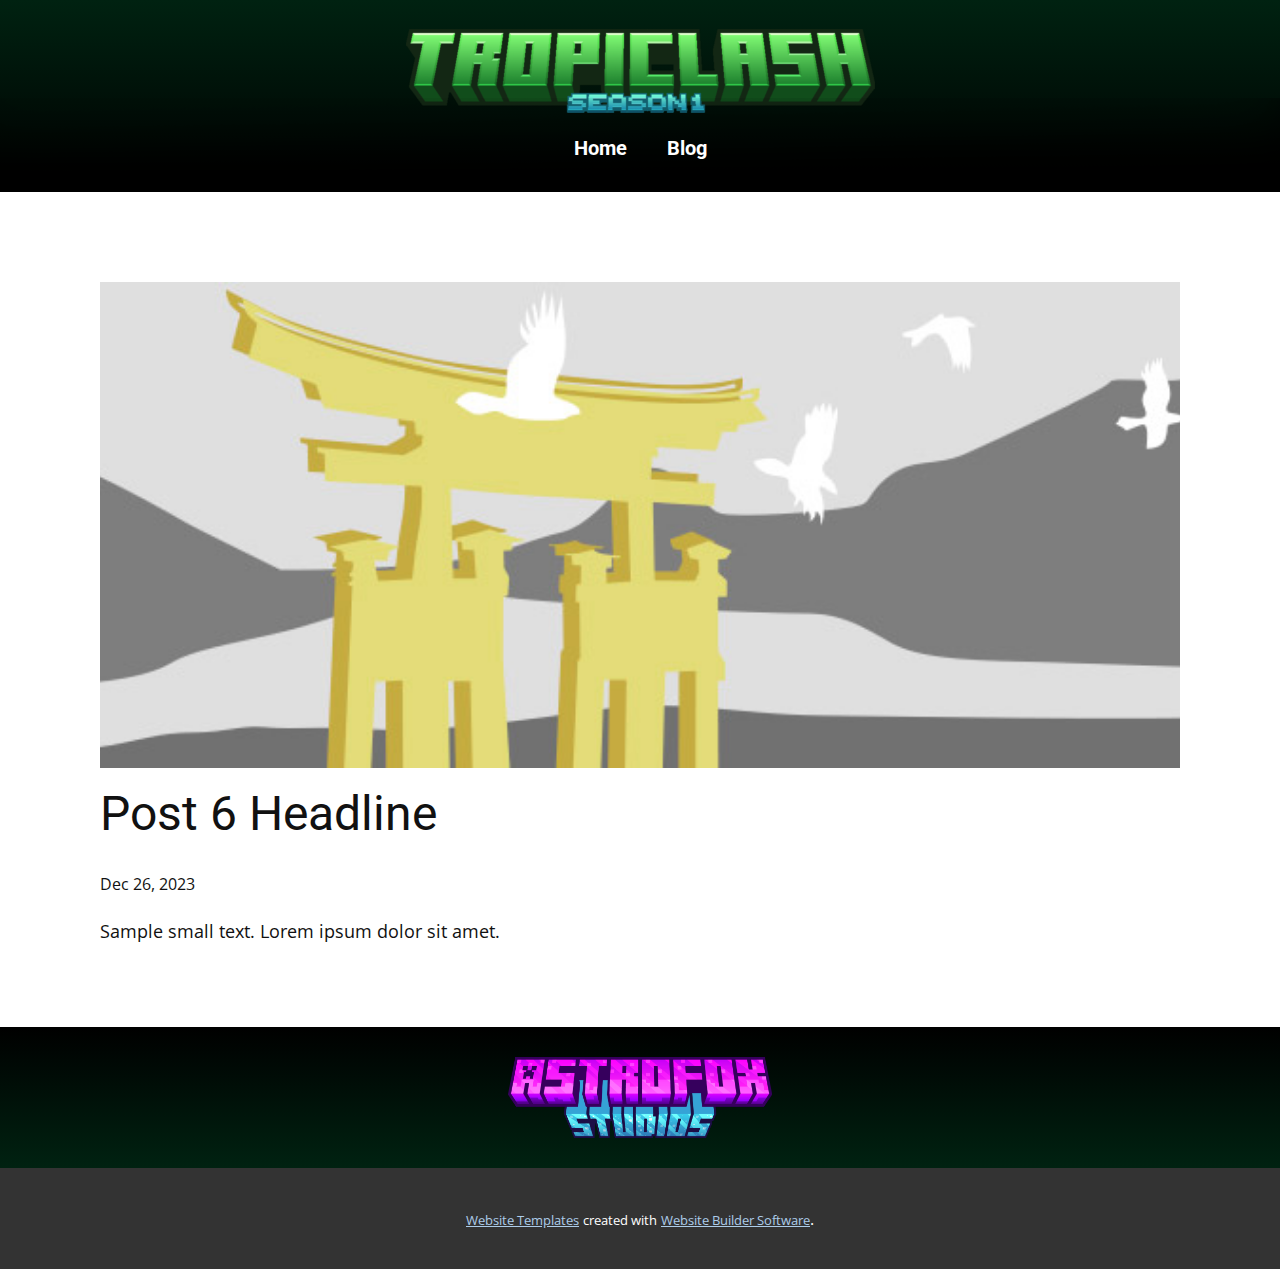
<file: blog/post-5.html>
<!DOCTYPE html>
<html style="font-size: 16px;" lang="en"><head>
    <meta name="viewport" content="width=device-width, initial-scale=1.0">
    <meta charset="utf-8">
    <meta name="keywords" content="Post 1 Headline">
    <meta name="description" content="">
    <title>Post 6 Headline</title>
    <link rel="stylesheet" href="../nicepage.css" media="screen">
<link rel="stylesheet" href="../Post-Template.css" media="screen">
    <script class="u-script" type="text/javascript" src="../jquery.js" defer=""></script>
    <script class="u-script" type="text/javascript" src="../nicepage.js" defer=""></script>
    <meta name="generator" content="Nicepage 6.2.1, nicepage.com">
    <link id="u-theme-google-font" rel="stylesheet" href="https://fonts.googleapis.com/css?family=Roboto:100,100i,300,300i,400,400i,500,500i,700,700i,900,900i|Open+Sans:300,300i,400,400i,500,500i,600,600i,700,700i,800,800i">
    <link id="u-page-google-font" rel="stylesheet" href="https://fonts.googleapis.com/css?family=Roboto:100,100i,300,300i,400,400i,500,500i,700,700i,900,900i">
    
    
    
    <script type="application/ld+json">{
		"@context": "http://schema.org",
		"@type": "Organization",
		"name": ""
}</script>
    <meta name="theme-color" content="#478ac9">
  <meta data-intl-tel-input-cdn-path="intlTelInput/"></head>
  <body data-path-to-root="./" data-include-products="false" class="u-body u-xl-mode" data-lang="en"><header class="u-clearfix u-gradient u-header u-header" id="sec-1a2f"><img class="u-image u-image-contain u-image-default u-image-1" src="../images/TropiclashClean.png" alt="" data-image-width="471" data-image-height="87"><img class="u-expanded-width u-image u-image-default u-image-2" src="../images/BottomFade.png" alt="" data-image-width="1572" data-image-height="157"><nav class="u-menu u-menu-one-level u-offcanvas u-menu-1" data-responsive-from="MD">
        <div class="menu-collapse u-custom-font u-font-roboto" style="font-size: 1.25rem; letter-spacing: 0px; font-weight: 700;">
          <a class="u-button-style u-custom-active-color u-custom-border u-custom-border-color u-custom-borders u-custom-color u-custom-effect-duration u-custom-hover-color u-custom-left-right-menu-spacing u-custom-padding-bottom u-custom-text-active-color u-custom-text-color u-custom-text-hover-color u-custom-top-bottom-menu-spacing u-nav-link u-text-active-palette-1-base u-text-hover-palette-2-base" href="#" style="">
            <svg class="u-svg-link" viewBox="0 0 24 24"><use xmlns:xlink="http://www.w3.org/1999/xlink" xlink:href="#menu-hamburger"></use></svg>
            <svg class="u-svg-content" version="1.1" id="menu-hamburger" viewBox="0 0 16 16" x="0px" y="0px" xmlns:xlink="http://www.w3.org/1999/xlink" xmlns="http://www.w3.org/2000/svg"><g><rect y="1" width="16" height="2"></rect><rect y="7" width="16" height="2"></rect><rect y="13" width="16" height="2"></rect>
</g></svg>
          </a>
        </div>
        <div class="u-custom-menu u-nav-container">
          <ul class="u-custom-font u-font-roboto u-nav u-spacing-20 u-unstyled u-nav-1"><li class="u-nav-item"><a class="u-button-style u-nav-link u-text-active-custom-color-2 u-text-hover-custom-color-2 u-text-white" href="https://tropiclash.net" style="padding: 10px;">Home</a>
</li><li class="u-nav-item"><a class="u-button-style u-nav-link u-text-active-custom-color-2 u-text-hover-custom-color-2 u-text-white" href="../Blog.html" style="padding: 10px;">Blog</a>
</li></ul>
        </div>
        <div class="u-custom-menu u-nav-container-collapse">
          <div class="u-black u-container-style u-inner-container-layout u-opacity u-opacity-95 u-sidenav">
            <div class="u-inner-container-layout u-sidenav-overflow">
              <div class="u-menu-close"></div>
              <ul class="u-align-center u-nav u-popupmenu-items u-unstyled u-nav-2"><li class="u-nav-item"><a class="u-button-style u-nav-link" href="https://tropiclash.net">Home</a>
</li><li class="u-nav-item"><a class="u-button-style u-nav-link" href="../Blog.html">Blog</a>
</li></ul>
            </div>
          </div>
          <div class="u-black u-menu-overlay u-opacity u-opacity-70"></div>
        </div>
      </nav></header>
    <section class="u-align-center u-clearfix u-section-1" id="sec-f457">
      <div class="u-clearfix u-sheet u-valign-middle-md u-valign-middle-sm u-valign-middle-xs u-sheet-1"><!--post_details--><!--post_details_options_json--><!--{"source":""}--><!--/post_details_options_json--><!--blog_post-->
        <div class="u-container-style u-expanded-width u-post-details u-post-details-1">
          <div class="u-container-layout u-valign-middle u-container-layout-1"><!--blog_post_image-->
            <img alt="" class="u-blog-control u-expanded-width u-image u-image-default u-image-1" src="../images/8ad73f3c.jpeg"><!--/blog_post_image--><!--blog_post_header-->
            <h2 class="u-blog-control u-text u-text-1">Post 6 Headline</h2><!--/blog_post_header--><!--blog_post_metadata-->
            <div class="u-blog-control u-metadata u-metadata-1"><!--blog_post_metadata_date-->
              <span class="u-meta-date u-meta-icon">Dec 26, 2023</span><!--/blog_post_metadata_date--><!--blog_post_metadata_category-->
              <!--/blog_post_metadata_category--><!--blog_post_metadata_comments-->
              <!--/blog_post_metadata_comments-->
            </div><!--/blog_post_metadata--><!--blog_post_content-->
            <div class="u-align-justify u-blog-control u-post-content u-text u-text-2 fr-view">
  Sample small text. Lorem ipsum dolor sit amet.
  </div><!--/blog_post_content-->
          </div>
        </div><!--/blog_post--><!--/post_details-->
      </div>
    </section>
    
    
    
    <footer class="u-align-center u-clearfix u-footer u-gradient u-footer" id="sec-082a"><div class="u-clearfix u-sheet u-valign-middle u-sheet-1">
        <img class="u-image u-image-default u-image-1" src="../images/image11.png" alt="" data-image-width="2047" data-image-height="629" data-href="https://destinygames.org/">
      </div></footer>
    <section class="u-backlink u-clearfix u-grey-80">
      <a class="u-link" href="https://nicepage.com/website-templates" target="_blank">
        <span>Website Templates</span>
      </a>
      <p class="u-text">
        <span>created with</span>
      </p>
      <a class="u-link" href="" target="_blank">
        <span>Website Builder Software</span>
      </a>. 
    </section>
  
</body></html>
</file>
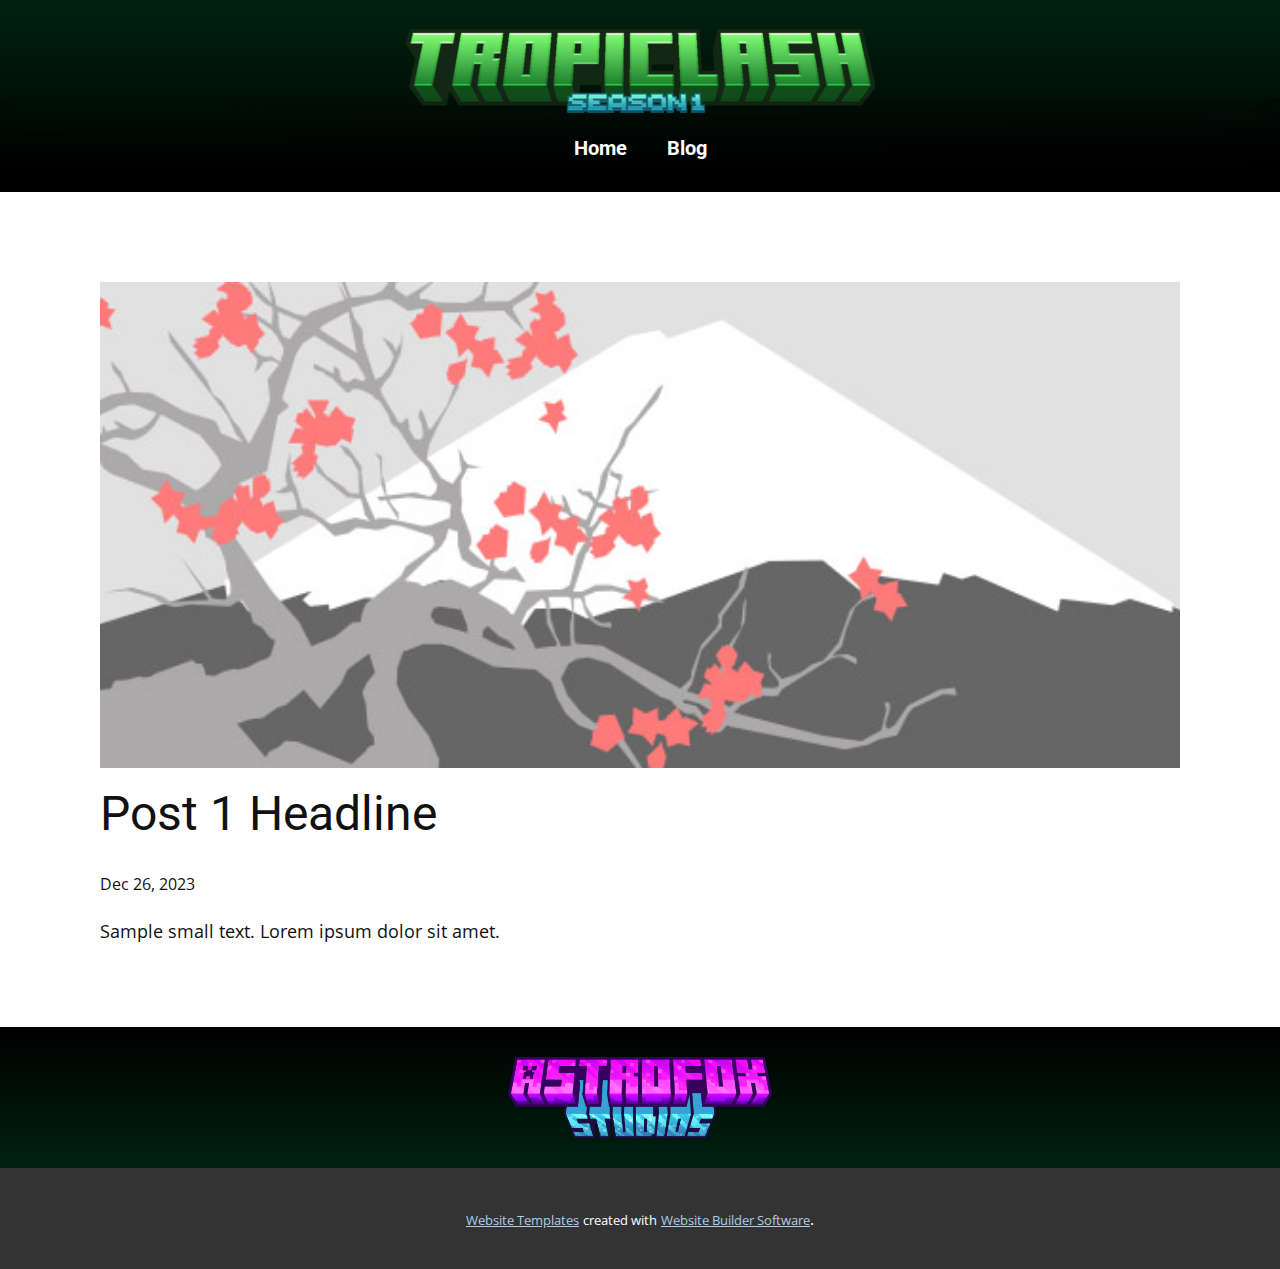
<file: blog/post.html>
<!DOCTYPE html>
<html style="font-size: 16px;" lang="en"><head>
    <meta name="viewport" content="width=device-width, initial-scale=1.0">
    <meta charset="utf-8">
    <meta name="keywords" content="Post 1 Headline">
    <meta name="description" content="">
    <title>Post 1 Headline</title>
    <link rel="stylesheet" href="../nicepage.css" media="screen">
<link rel="stylesheet" href="../Post-Template.css" media="screen">
    <script class="u-script" type="text/javascript" src="../jquery.js" defer=""></script>
    <script class="u-script" type="text/javascript" src="../nicepage.js" defer=""></script>
    <meta name="generator" content="Nicepage 6.2.1, nicepage.com">
    <link id="u-theme-google-font" rel="stylesheet" href="https://fonts.googleapis.com/css?family=Roboto:100,100i,300,300i,400,400i,500,500i,700,700i,900,900i|Open+Sans:300,300i,400,400i,500,500i,600,600i,700,700i,800,800i">
    <link id="u-page-google-font" rel="stylesheet" href="https://fonts.googleapis.com/css?family=Roboto:100,100i,300,300i,400,400i,500,500i,700,700i,900,900i">
    
    
    
    <script type="application/ld+json">{
		"@context": "http://schema.org",
		"@type": "Organization",
		"name": ""
}</script>
    <meta name="theme-color" content="#478ac9">
  <meta data-intl-tel-input-cdn-path="intlTelInput/"></head>
  <body data-path-to-root="./" data-include-products="false" class="u-body u-xl-mode" data-lang="en"><header class="u-clearfix u-gradient u-header u-header" id="sec-1a2f"><img class="u-image u-image-contain u-image-default u-image-1" src="../images/TropiclashClean.png" alt="" data-image-width="471" data-image-height="87"><img class="u-expanded-width u-image u-image-default u-image-2" src="../images/BottomFade.png" alt="" data-image-width="1572" data-image-height="157"><nav class="u-menu u-menu-one-level u-offcanvas u-menu-1" data-responsive-from="MD">
        <div class="menu-collapse u-custom-font u-font-roboto" style="font-size: 1.25rem; letter-spacing: 0px; font-weight: 700;">
          <a class="u-button-style u-custom-active-color u-custom-border u-custom-border-color u-custom-borders u-custom-color u-custom-effect-duration u-custom-hover-color u-custom-left-right-menu-spacing u-custom-padding-bottom u-custom-text-active-color u-custom-text-color u-custom-text-hover-color u-custom-top-bottom-menu-spacing u-nav-link u-text-active-palette-1-base u-text-hover-palette-2-base" href="#" style="">
            <svg class="u-svg-link" viewBox="0 0 24 24"><use xmlns:xlink="http://www.w3.org/1999/xlink" xlink:href="#menu-hamburger"></use></svg>
            <svg class="u-svg-content" version="1.1" id="menu-hamburger" viewBox="0 0 16 16" x="0px" y="0px" xmlns:xlink="http://www.w3.org/1999/xlink" xmlns="http://www.w3.org/2000/svg"><g><rect y="1" width="16" height="2"></rect><rect y="7" width="16" height="2"></rect><rect y="13" width="16" height="2"></rect>
</g></svg>
          </a>
        </div>
        <div class="u-custom-menu u-nav-container">
          <ul class="u-custom-font u-font-roboto u-nav u-spacing-20 u-unstyled u-nav-1"><li class="u-nav-item"><a class="u-button-style u-nav-link u-text-active-custom-color-2 u-text-hover-custom-color-2 u-text-white" href="https://tropiclash.net" style="padding: 10px;">Home</a>
</li><li class="u-nav-item"><a class="u-button-style u-nav-link u-text-active-custom-color-2 u-text-hover-custom-color-2 u-text-white" href="../Blog.html" style="padding: 10px;">Blog</a>
</li></ul>
        </div>
        <div class="u-custom-menu u-nav-container-collapse">
          <div class="u-black u-container-style u-inner-container-layout u-opacity u-opacity-95 u-sidenav">
            <div class="u-inner-container-layout u-sidenav-overflow">
              <div class="u-menu-close"></div>
              <ul class="u-align-center u-nav u-popupmenu-items u-unstyled u-nav-2"><li class="u-nav-item"><a class="u-button-style u-nav-link" href="https://tropiclash.net">Home</a>
</li><li class="u-nav-item"><a class="u-button-style u-nav-link" href="../Blog.html">Blog</a>
</li></ul>
            </div>
          </div>
          <div class="u-black u-menu-overlay u-opacity u-opacity-70"></div>
        </div>
      </nav></header>
    <section class="u-align-center u-clearfix u-section-1" id="sec-f457">
      <div class="u-clearfix u-sheet u-valign-middle-md u-valign-middle-sm u-valign-middle-xs u-sheet-1"><!--post_details--><!--post_details_options_json--><!--{"source":""}--><!--/post_details_options_json--><!--blog_post-->
        <div class="u-container-style u-expanded-width u-post-details u-post-details-1">
          <div class="u-container-layout u-valign-middle u-container-layout-1"><!--blog_post_image-->
            <img alt="" class="u-blog-control u-expanded-width u-image u-image-default u-image-1" src="../images/0fd3416c.jpeg"><!--/blog_post_image--><!--blog_post_header-->
            <h2 class="u-blog-control u-text u-text-1">Post 1 Headline</h2><!--/blog_post_header--><!--blog_post_metadata-->
            <div class="u-blog-control u-metadata u-metadata-1"><!--blog_post_metadata_date-->
              <span class="u-meta-date u-meta-icon">Dec 26, 2023</span><!--/blog_post_metadata_date--><!--blog_post_metadata_category-->
              <!--/blog_post_metadata_category--><!--blog_post_metadata_comments-->
              <!--/blog_post_metadata_comments-->
            </div><!--/blog_post_metadata--><!--blog_post_content-->
            <div class="u-align-justify u-blog-control u-post-content u-text u-text-2 fr-view">
  Sample small text. Lorem ipsum dolor sit amet.
  </div><!--/blog_post_content-->
          </div>
        </div><!--/blog_post--><!--/post_details-->
      </div>
    </section>
    
    
    
    <footer class="u-align-center u-clearfix u-footer u-gradient u-footer" id="sec-082a"><div class="u-clearfix u-sheet u-valign-middle u-sheet-1">
        <img class="u-image u-image-default u-image-1" src="../images/image11.png" alt="" data-image-width="2047" data-image-height="629" data-href="https://destinygames.org/">
      </div></footer>
    <section class="u-backlink u-clearfix u-grey-80">
      <a class="u-link" href="https://nicepage.com/website-templates" target="_blank">
        <span>Website Templates</span>
      </a>
      <p class="u-text">
        <span>created with</span>
      </p>
      <a class="u-link" href="" target="_blank">
        <span>Website Builder Software</span>
      </a>. 
    </section>
  
</body></html>
</file>
